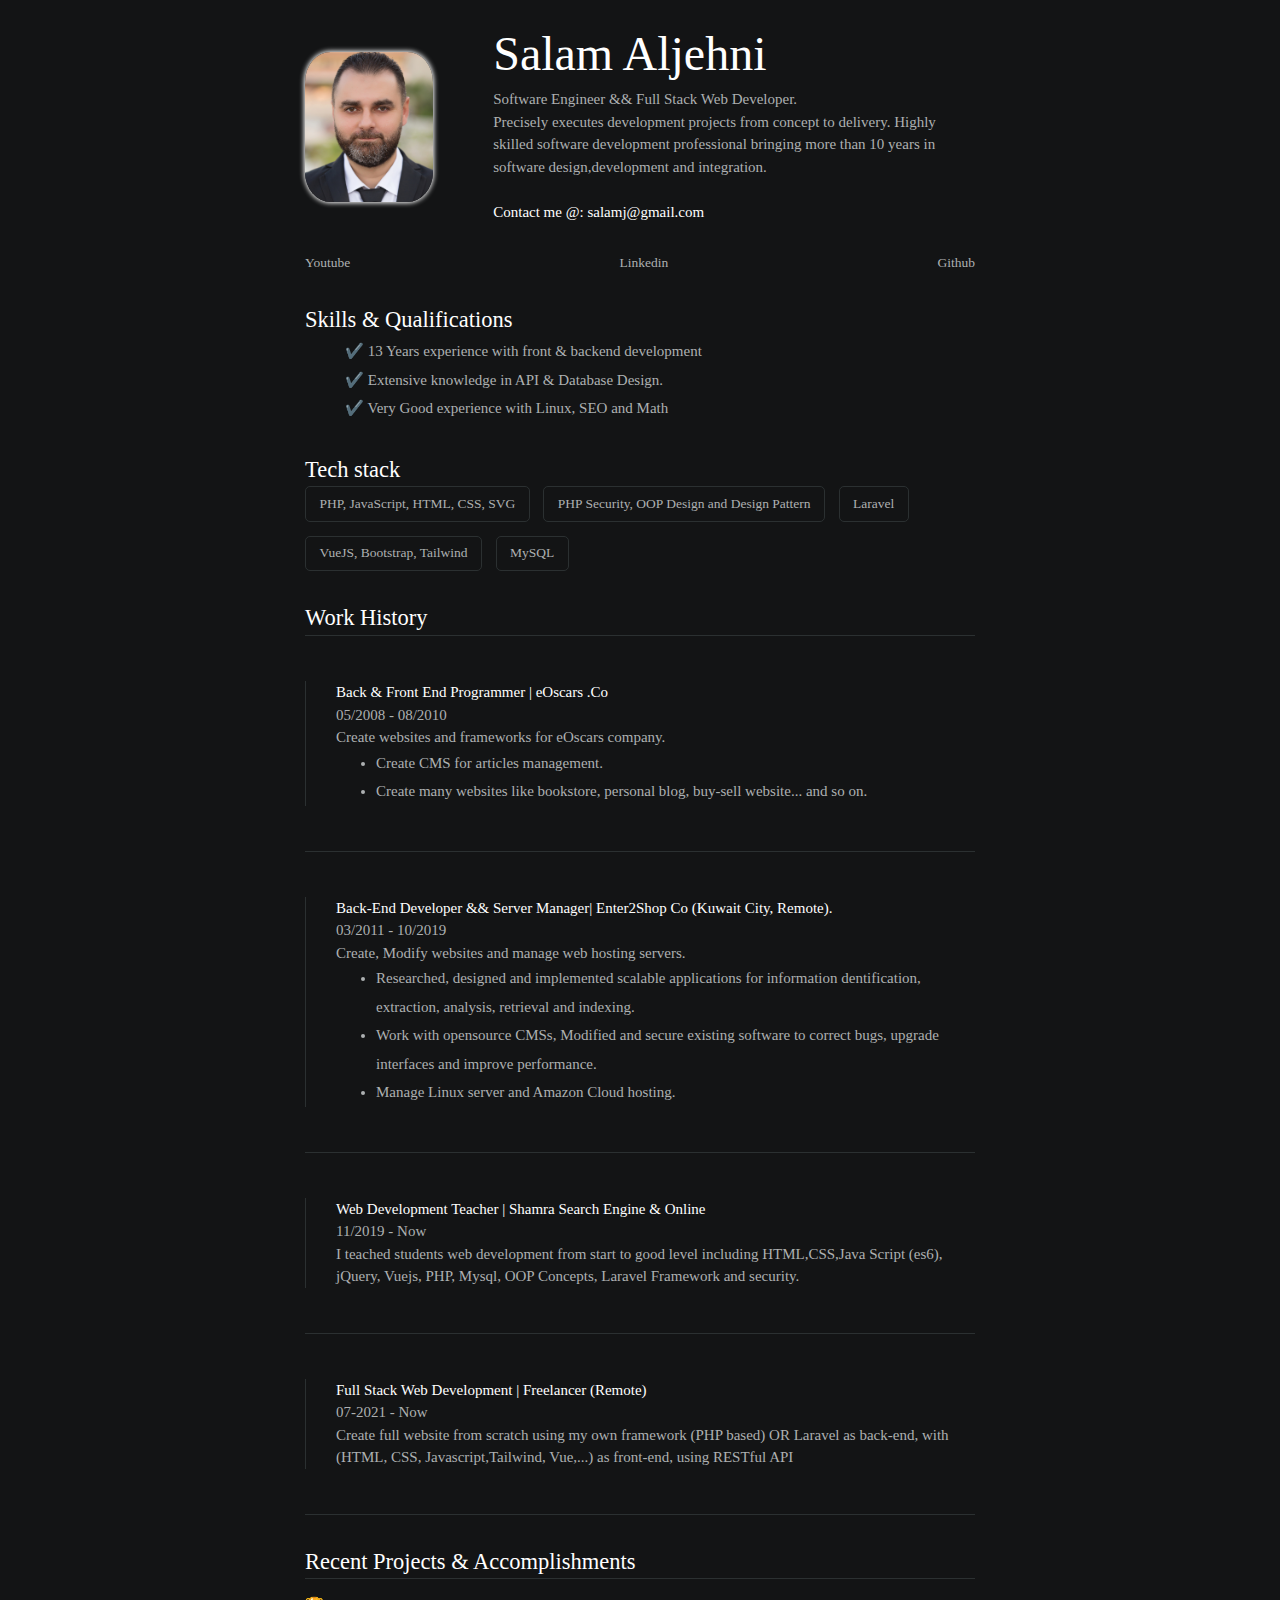
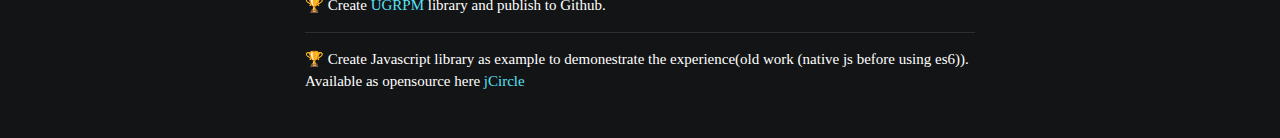
<file: index.html>
<!DOCTYPE html>
<html lang="en">
  <head>
    <meta charset="UTF-8">
    <link rel="icon" href="/favicon.ico">
    <meta name="viewport" content="width=device-width, initial-scale=1.0">
    <title>Salam Aljehni Profile</title>
    <link rel="stylesheet" href="./style.css">
  </head>
  <body>
    <div id="app">
      <div id="container--main">
        <section id="wrapper--hero" class="section--page">
          <img id="profile-pic" src="./me.jpg">
          <div>
              <h1 id="user-name">Salam Aljehni</h1>
              <p id="bio">Software Engineer && Full Stack Web Developer.
                  <p>Precisely executes development projects from concept to delivery. Highly skilled software development professional bringing more than 10 years in software design,development and integration.</p>
                  <br>
                  <!-- Web Developing teacher in Latakia - Syria and at <a href="https://www.youtube.com/@salamaljehni">Youtube</a>. -->
              </p>
              <p id="email"><b>Contact me @: </b>salamj@gmail.com</p>
          </div>  
        </section>
        <section class="section--page">
        
          <div id="socials--list">
              <a href="https://www.youtube.com/@salamaljehni" target="_blank">Youtube</a>
              <a href="https://www.linkedin.com/in/salamm/" target="_blank">Linkedin</a>
              <a href="https://github.com/salamj" target="_blank">Github</a>
              
          </div>
        </section>
        <section class="section--page">
                <h2>Skills & Qualifications</h2>
                <ul id="qualifications--list">
                    <li>✔️ 13 Years experience with front & backend development</li>
                    <li>✔️ Extensive knowledge in API & Database Design.</li>
                    <li>✔️ Very Good experience with Linux, SEO and Math</li>
                </ul>
            </section>
          <section class="section--page">
                <h2>Tech stack</h2>

                <div id="wrapper--techstack__items">
                    <div class="card--techstack"><span>PHP, JavaScript, HTML, CSS, SVG</span></div>
                    <div class="card--techstack"><span>PHP Security, OOP Design and Design Pattern</span></div>
                    <div class="card--techstack"><span>Laravel</span></div>
                    <div class="card--techstack"><span>VueJS, Bootstrap, Tailwind</span></div>
                    <div class="card--techstack"><span>MySQL</span></div>
                </div>
            </section>

            <section id="work-history-wrapper" class="section--page">
        <h2>Work History</h2>
        <div class="line-break"></div>
        <div class="card--work-history">
            <strong>Back & Front End Programmer | eOscars .Co</strong>
            <p>05/2008 - 08/2010</p>
            <p>Create websites and frameworks for eOscars company.</p>
            <ul>
                <li>Create CMS for articles management.</li>
                <li>Create many websites like bookstore, personal blog, buy-sell website... and so on.</li>
            </ul>
        </div>

        <div class="line-break"></div>
        <div class="card--work-history">
            <strong>Back-End Developer &&  Server Manager| Enter2Shop Co (Kuwait City, Remote).</strong>
            <p>03/2011 - 10/2019</p>
            <p>Create, Modify websites and manage web hosting servers.</p>
            <ul>
                <li>Researched, designed and implemented scalable applications for information dentification, extraction, analysis, retrieval and indexing.</li>
                <li>Work with opensource CMSs, 
Modified and secure existing software to correct bugs, upgrade interfaces and improve performance.</li>
                <li>Manage Linux server and Amazon Cloud hosting.</li>
</ul>
        </div>

        <div class="line-break"></div>
        <div class="card--work-history">
            <strong>Web Development Teacher | Shamra Search Engine & Online</strong>
            <p>11/2019 - Now</p>
            <p>I teached students web development from start to good level including HTML,CSS,Java Script (es6), jQuery, Vuejs, PHP, Mysql, OOP Concepts, Laravel Framework and security.</p>
        </div>
        <div class="line-break"></div>

        <div class="card--work-history">
            <strong>Full Stack Web Development | Freelancer (Remote)</strong>
            <p>07-2021 - Now</p>
            <p>Create full website from scratch using my own framework (PHP based) OR Laravel as back-end, with (HTML, CSS, Javascript,Tailwind, Vue,...) as front-end, using RESTful API</p>
        </div>
        <div class="line-break"></div>
                
            </section>

            <section class="section--page">
                <h2>Recent Projects & Accomplishments</h2>

                <div class="card--project">
                    <span>🏆 </span>Create <a href="https://github.com/salamj/ugrpm">UGRPM</a> library and publish to Github.
                </div>

         
                 <div class="card--project">
                   <span>🏆 </span>Create Javascript library as example to demonestrate the experience(old work (native js before using es6)).
                   <br>Available as opensource here <a href="https://salamj.github.io/">jCircle</a>
                </div>
            </section>
      </div>
    </div>
  </body>
</html>
</file>
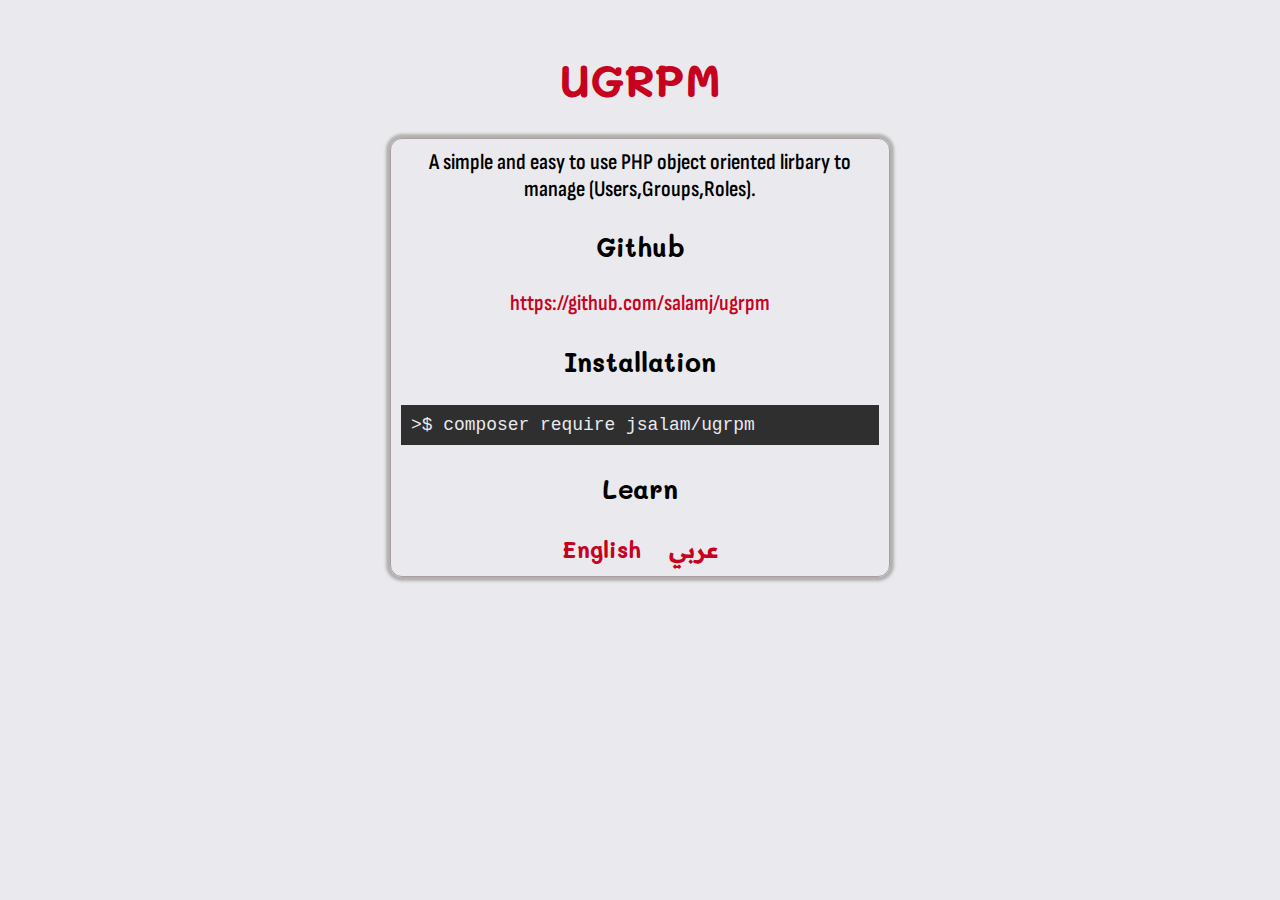
<file: ugrpm/index.html>
<!DOCTYPE HTML>
<html lang="en">
<head>
	<title>UGRPM - Home</title>
	<meta http-equiv="X-UA-Compatible" content="IE=edge">
    <meta name="viewport" content="width=device-width, initial-scale=1">
	<meta charset="UTF-8">
	
	
	<!-- Font -->
	<link rel="preconnect" href="https://fonts.googleapis.com">
	<link rel="preconnect" href="https://fonts.gstatic.com" crossorigin>
	<link href="https://fonts.googleapis.com/css2?family=Mali:wght@300&family=Sofia+Sans+Condensed:wght@200&display=swap" rel="stylesheet"> 	
	<link rel="preconnect" href="https://fonts.gstatic.com" crossorigin>
<link href="https://fonts.googleapis.com/css2?family=Readex+Pro:wght@300&display=swap" rel="stylesheet"> 
	<link href="css/styles.css" rel="stylesheet">
	
</head>
<body>
	<div id="main">
		<h1><a href="">UGRPM</a></h1>
		<div class="desc">
			A simple and easy to use PHP object oriented lirbary to manage (Users,Groups,Roles).

			<h3>Github</h3>
					<a href="https://github.com/salamj/ugrpm">https://github.com/salamj/ugrpm</a>
			<h3>Installation</h3>
					<div class="code">
						>$ composer require jsalam/ugrpm
					</div>
			<h3>Learn</h3>
				<h4><a href="learn-en.html">English</a></h4>
				<h4><a class="arabic-font" href="learn-ar.html">عربي</a></h4>

		</div>

	</div>

</body>
</html>
</file>
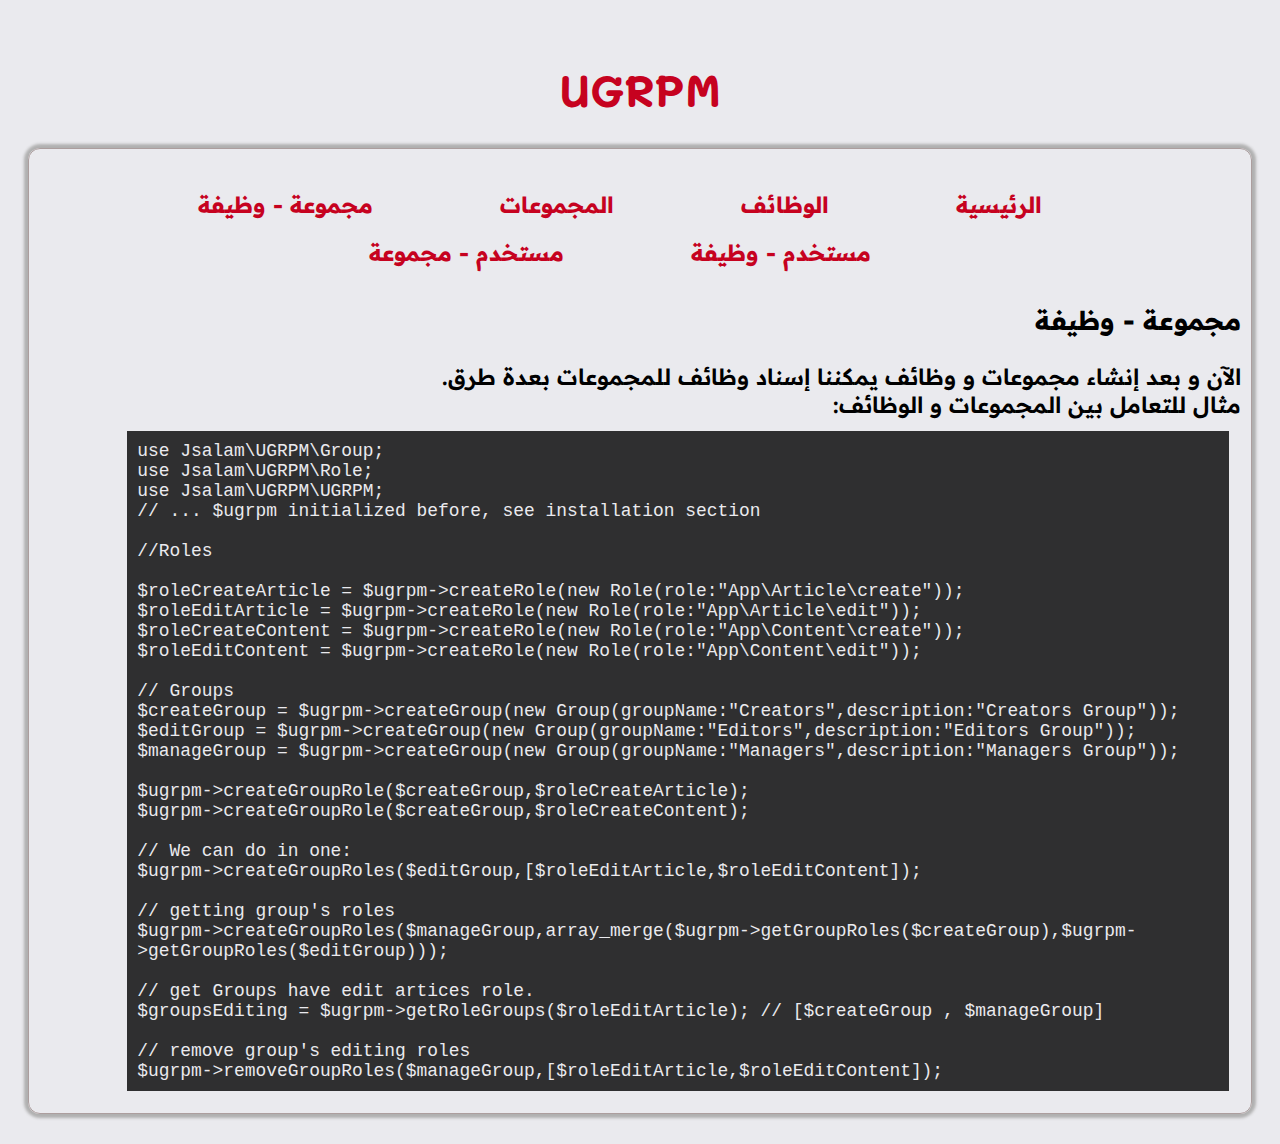
<file: ugrpm/group-role-ar.html>
<!DOCTYPE HTML>
<html lang="ar" dir="rtl">
<head>
	<title>UGRPM - مجموعة وظيفة</title>
	<meta http-equiv="X-UA-Compatible" content="IE=edge">
    <meta name="viewport" content="width=device-width, initial-scale=1">
	<meta charset="UTF-8">
	
	
	<!-- Font -->
	<link rel="preconnect" href="https://fonts.googleapis.com">
	<link rel="preconnect" href="https://fonts.gstatic.com" crossorigin>
	<link href="https://fonts.googleapis.com/css2?family=Mali:wght@300&family=Sofia+Sans+Condensed:wght@200&display=swap" rel="stylesheet"> 	
<link href="https://fonts.googleapis.com/css2?family=Readex+Pro:wght@300&display=swap" rel="stylesheet"> 
	
    <link href="css/styles.css" rel="stylesheet">
	
</head>
<body>
	<div id="full" class="arabic-font">
		<h1><a href="index.html">UGRPM</a></h1>
		<div class="learn">
            <ul>
                <li><a href="learn-ar.html">الرئيسية</a></li>
                <li><a href="roles-ar.html">الوظائف</a></li>
                <li><a href="groups-ar.html">المجموعات</a></li>
                <li><a href="group-role-ar.html">مجموعة - وظيفة</a></li>
                <li><a href="user-role-ar.html">مستخدم - وظيفة</a></li>
                <li><a href="user-group-ar.html">مستخدم - مجموعة</a></li>
            </ul>
            <h3>مجموعة - وظيفة</h3>
           الآن و بعد إنشاء مجموعات و وظائف يمكننا إسناد وظائف للمجموعات بعدة طرق.
           <br>
            مثال للتعامل بين المجموعات و الوظائف:<br>
            <div class="code">
                use Jsalam\UGRPM\Group;
                <br>use Jsalam\UGRPM\Role;
                <br>use Jsalam\UGRPM\UGRPM;
                <br>// ... $ugrpm initialized before, see installation section
                <br>
                <br>//Roles
                <br>
                <br>$roleCreateArticle = $ugrpm->createRole(new  Role(role:"App\Article\create"));
                <br>$roleEditArticle = $ugrpm->createRole(new  Role(role:"App\Article\edit"));
                <br>$roleCreateContent = $ugrpm->createRole(new  Role(role:"App\Content\create"));
                <br>$roleEditContent = $ugrpm->createRole(new  Role(role:"App\Content\edit"));
                <br>
                <br> // Groups
                <br>$createGroup = $ugrpm->createGroup(new  Group(groupName:"Creators",description:"Creators Group"));
                <br>$editGroup = $ugrpm->createGroup(new  Group(groupName:"Editors",description:"Editors Group"));
                <br>$manageGroup = $ugrpm->createGroup(new  Group(groupName:"Managers",description:"Managers Group"));
                <br>
                <br>$ugrpm->createGroupRole($createGroup,$roleCreateArticle);
                <br>$ugrpm->createGroupRole($createGroup,$roleCreateContent);
                <br>
                <br>// We can do in one:
                <br>$ugrpm->createGroupRoles($editGroup,[$roleEditArticle,$roleEditContent]);
                <br>
                <br>// getting group's roles
                <br>$ugrpm->createGroupRoles($manageGroup,array_merge($ugrpm->getGroupRoles($createGroup),$ugrpm->getGroupRoles($editGroup)));
                <br>
                <br>// get Groups have edit artices role.
                <br>$groupsEditing = $ugrpm->getRoleGroups($roleEditArticle); // [$createGroup , $manageGroup]
                <br>
                <br>// remove group's editing roles
                <br>$ugrpm->removeGroupRoles($manageGroup,[$roleEditArticle,$roleEditContent]);
            </div>
        </div>
	</div>

</body>
</html>
</file>
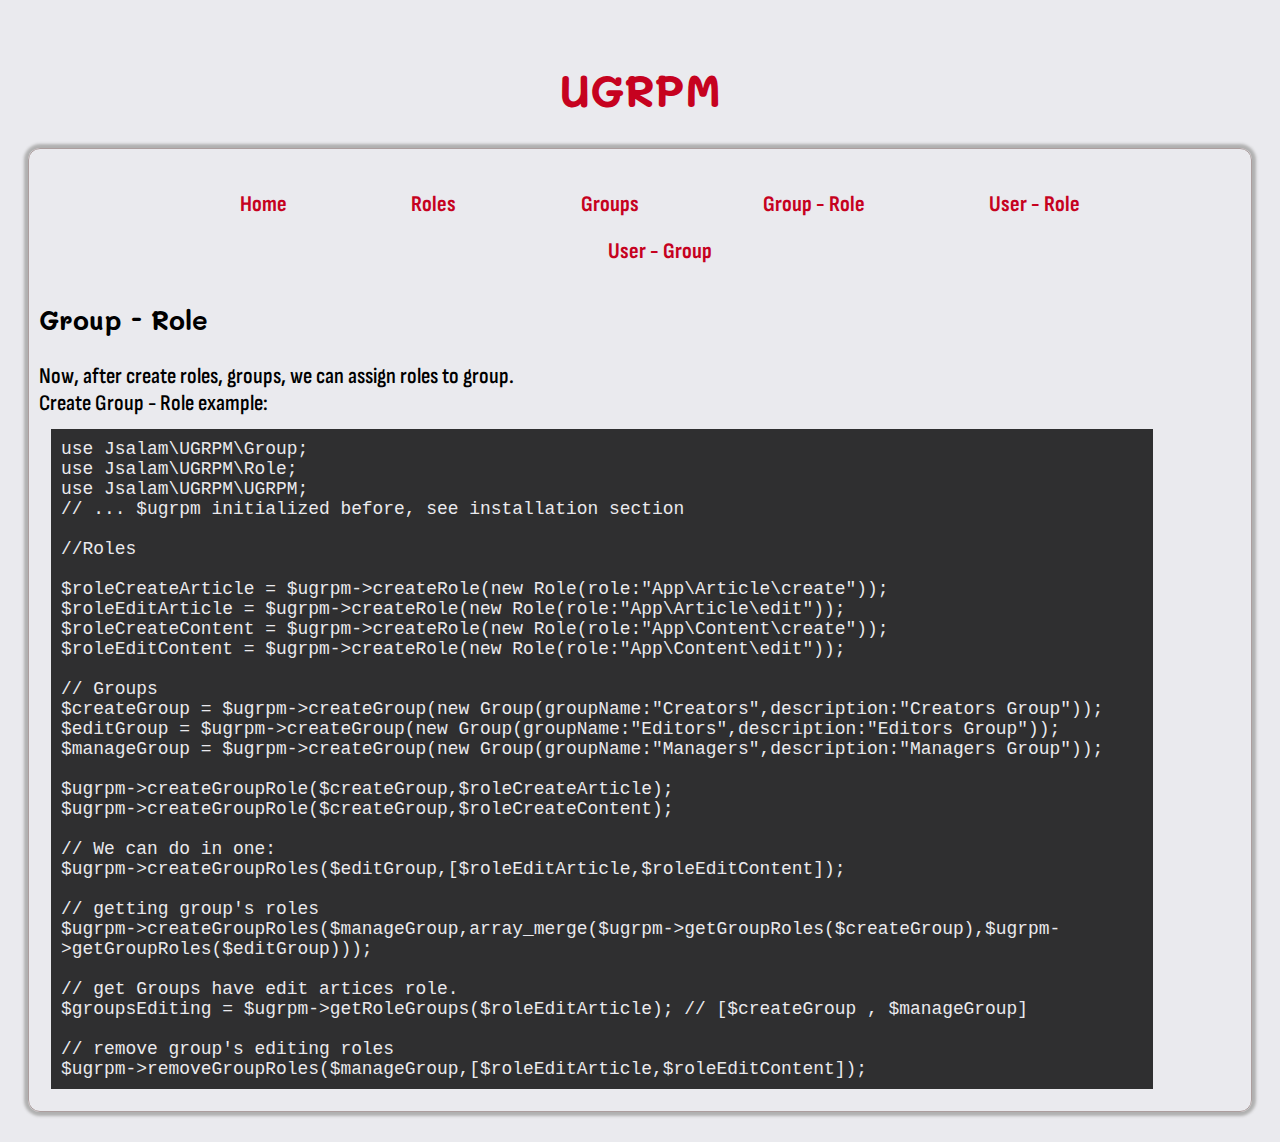
<file: ugrpm/group-role-en.html>
<!DOCTYPE HTML>
<html lang="en">
<head>
	<title>UGRPM - Group Role</title>
	<meta http-equiv="X-UA-Compatible" content="IE=edge">
    <meta name="viewport" content="width=device-width, initial-scale=1">
	<meta charset="UTF-8">
	
	
	<!-- Font -->
	<link rel="preconnect" href="https://fonts.googleapis.com">
	<link rel="preconnect" href="https://fonts.gstatic.com" crossorigin>
	<link href="https://fonts.googleapis.com/css2?family=Mali:wght@300&family=Sofia+Sans+Condensed:wght@200&display=swap" rel="stylesheet"> 	
	<link href="css/styles.css" rel="stylesheet">
	
</head>
<body>
	<div id="full">
		<h1><a href="index.html">UGRPM</a></h1>
		<div class="learn">
            <ul>
                <li><a href="learn-en.html">Home</a></li>
                <li><a href="roles-en.html">Roles</a></li>
                <li><a href="groups-en.html">Groups</a></li>
                <li><a href="group-role-en.html">Group - Role</a></li>
                <li><a href="user-role-en.html">User - Role</a></li>
                <li><a href="user-group-en.html">User - Group</a></li>
            </ul>
            <h3>Group - Role</h3>
           Now, after create roles, groups, we can assign roles to group.
           <br>
            Create Group - Role example:<br>
            <div class="code">
                use Jsalam\UGRPM\Group;
                <br>use Jsalam\UGRPM\Role;
                <br>use Jsalam\UGRPM\UGRPM;
                <br>// ... $ugrpm initialized before, see installation section
                <br>
                <br>//Roles
                <br>
                <br>$roleCreateArticle = $ugrpm->createRole(new  Role(role:"App\Article\create"));
                <br>$roleEditArticle = $ugrpm->createRole(new  Role(role:"App\Article\edit"));
                <br>$roleCreateContent = $ugrpm->createRole(new  Role(role:"App\Content\create"));
                <br>$roleEditContent = $ugrpm->createRole(new  Role(role:"App\Content\edit"));
                <br>
                <br> // Groups
                <br>$createGroup = $ugrpm->createGroup(new  Group(groupName:"Creators",description:"Creators Group"));
                <br>$editGroup = $ugrpm->createGroup(new  Group(groupName:"Editors",description:"Editors Group"));
                <br>$manageGroup = $ugrpm->createGroup(new  Group(groupName:"Managers",description:"Managers Group"));
                <br>
                <br>$ugrpm->createGroupRole($createGroup,$roleCreateArticle);
                <br>$ugrpm->createGroupRole($createGroup,$roleCreateContent);
                <br>
                <br>// We can do in one:
                <br>$ugrpm->createGroupRoles($editGroup,[$roleEditArticle,$roleEditContent]);
                <br>
                <br>// getting group's roles
                <br>$ugrpm->createGroupRoles($manageGroup,array_merge($ugrpm->getGroupRoles($createGroup),$ugrpm->getGroupRoles($editGroup)));
                <br>
                <br>// get Groups have edit artices role.
                <br>$groupsEditing = $ugrpm->getRoleGroups($roleEditArticle); // [$createGroup , $manageGroup]
                <br>
                <br>// remove group's editing roles
                <br>$ugrpm->removeGroupRoles($manageGroup,[$roleEditArticle,$roleEditContent]);
            </div>
        </div>
	</div>

</body>
</html>
</file>
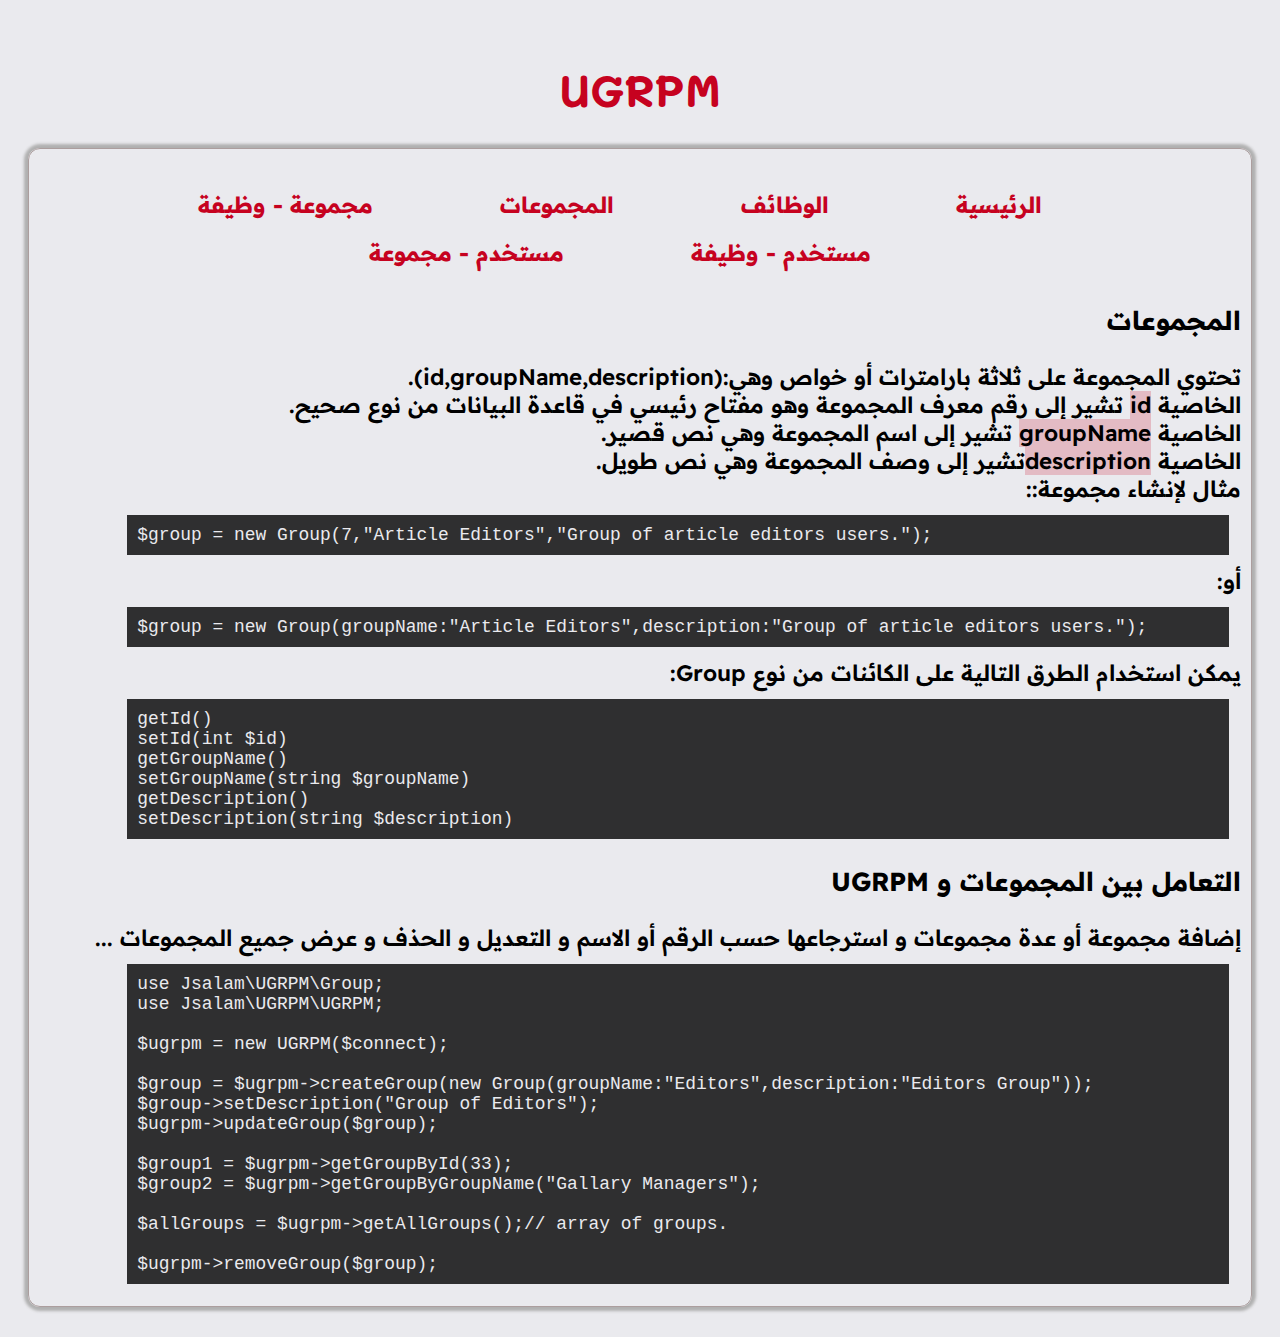
<file: ugrpm/groups-ar.html>
<!DOCTYPE HTML>
<html lang="ar" dir="rtl">
<head>
	<title>UGRPM - المجموعات</title>
	<meta http-equiv="X-UA-Compatible" content="IE=edge">
    <meta name="viewport" content="width=device-width, initial-scale=1">
	<meta charset="UTF-8">
	
	
	<!-- Font -->
	<link rel="preconnect" href="https://fonts.googleapis.com">
	<link rel="preconnect" href="https://fonts.gstatic.com" crossorigin>
	<link href="https://fonts.googleapis.com/css2?family=Mali:wght@300&family=Sofia+Sans+Condensed:wght@200&display=swap" rel="stylesheet"> 	
	<link href="https://fonts.googleapis.com/css2?family=Readex+Pro:wght@300&display=swap" rel="stylesheet"> 

    <link href="css/styles.css" rel="stylesheet">
	
</head>
<body>
	<div id="full" class="arabic-font">
		<h1><a href="index.html">UGRPM</a></h1>
		<div class="learn">
            <ul>
                <li><a href="learn-ar.html">الرئيسية</a></li>
                <li><a href="roles-ar.html">الوظائف</a></li>
                <li><a href="groups-ar.html">المجموعات</a></li>
                <li><a href="group-role-ar.html">مجموعة - وظيفة</a></li>
                <li><a href="user-role-ar.html">مستخدم - وظيفة</a></li>
                <li><a href="user-group-ar.html">مستخدم - مجموعة</a></li>
            </ul>
            <h3>المجموعات</h3>
            تحتوي المجموعة على ثلاثة بارامترات أو خواص وهي:(id,groupName,description).<br>
            الخاصية <span class="highlight">id</span> تشير إلى رقم معرف المجموعة وهو مفتاح رئيسي في قاعدة البيانات من نوع صحيح.
            <br>
            الخاصية <span class="highlight">groupName</span> تشير إلى اسم المجموعة وهي نص قصير.<br>
            الخاصية <span class="highlight">description</span>تشير إلى وصف المجموعة وهي نص طويل.<br>
           
            مثال لإنشاء مجموعة::
            <div class="code">
                $group = new Group(7,"Article Editors","Group of article editors users.");
            </div>
            أو:
            <div class="code">
                $group = new Group(groupName:"Article Editors",description:"Group of article editors users.");
            </div>
            يمكن  استخدام الطرق التالية على الكائنات من نوع Group:
            <div class="code">
                getId()<br>
                setId(int $id)<br>
                getGroupName()<br>
                setGroupName(string $groupName)<br>
                getDescription()<br>
                setDescription(string $description)<br>
            </div>

            <h3>التعامل بين المجموعات و UGRPM</h3>
            إضافة مجموعة أو عدة مجموعات و استرجاعها حسب الرقم أو الاسم و التعديل و الحذف و عرض جميع المجموعات ...
            <div class="code">
                use Jsalam\UGRPM\Group;<br>
                use Jsalam\UGRPM\UGRPM;<br><br>
                $ugrpm = new  UGRPM($connect);<br><br>
                $group = $ugrpm->createGroup(new  Group(groupName:"Editors",description:"Editors Group"));<br>
                $group->setDescription("Group of Editors");<br>
                $ugrpm->updateGroup($group);<br>
<br>
                $group1 = $ugrpm->getGroupById(33);<br>
                $group2 = $ugrpm->getGroupByGroupName("Gallary Managers");<br>
<br>
                $allGroups = $ugrpm->getAllGroups();// array of groups.<br>
<br>
                $ugrpm->removeGroup($group);
            </div>
        </div>
	</div>

</body>
</html>
</file>
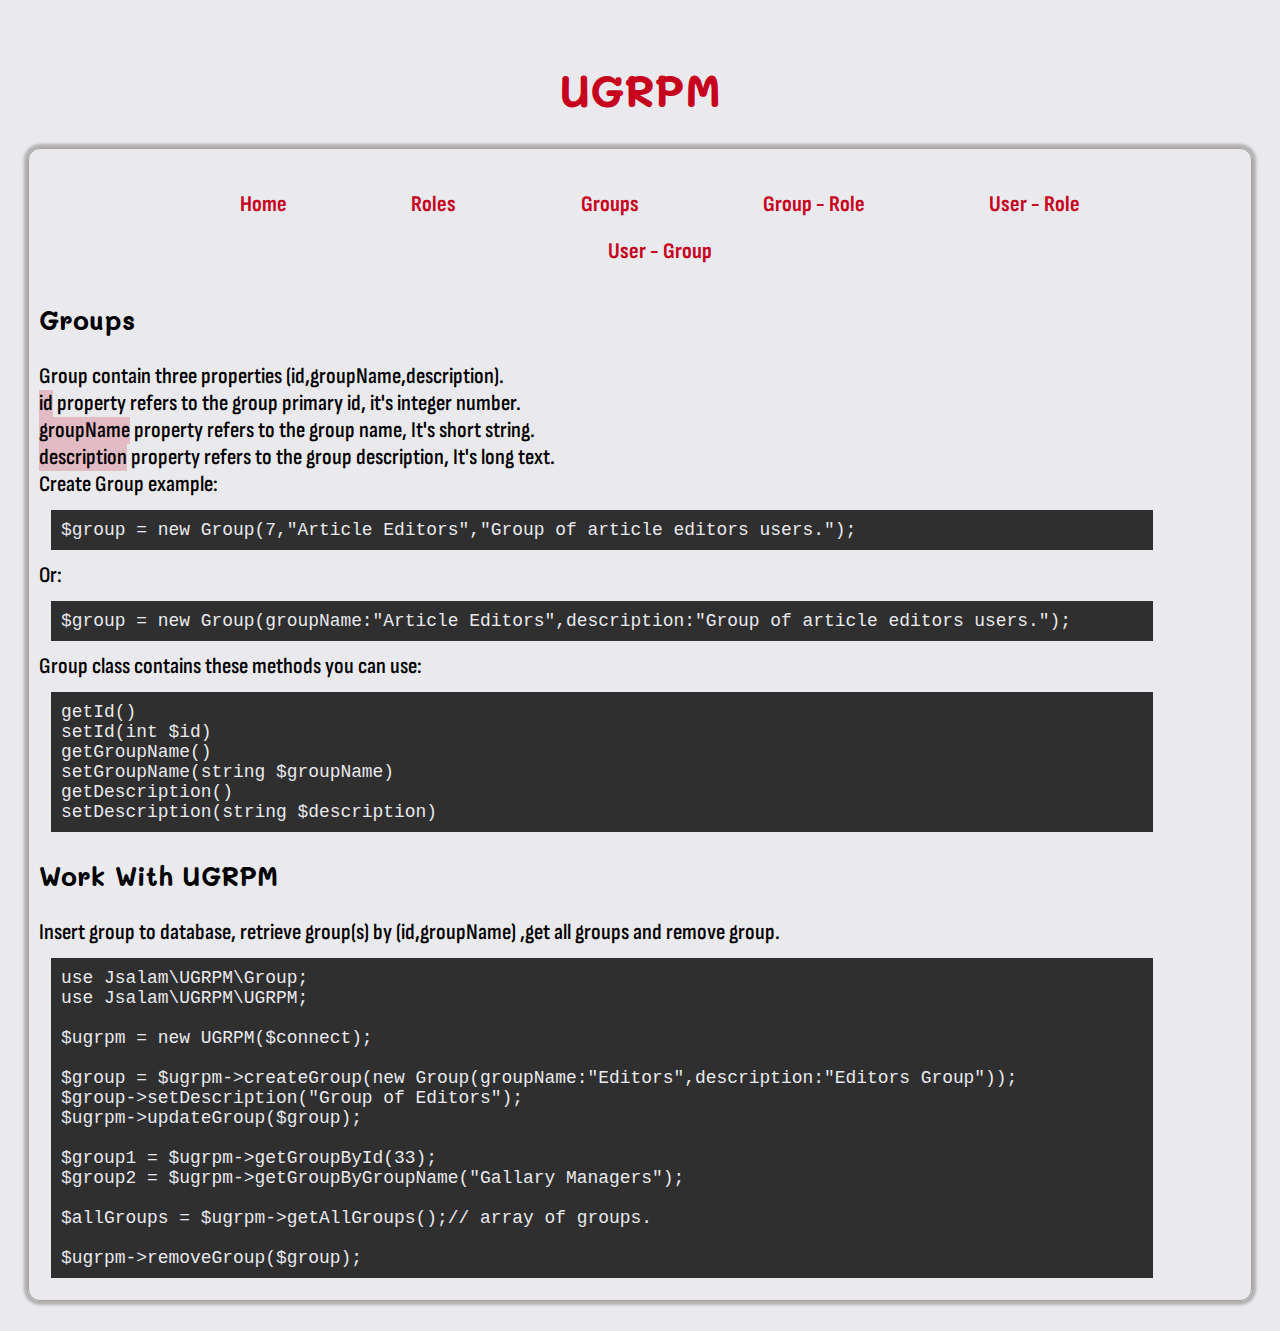
<file: ugrpm/groups-en.html>
<!DOCTYPE HTML>
<html lang="en">
<head>
	<title>UGRPM - Groups</title>
	<meta http-equiv="X-UA-Compatible" content="IE=edge">
    <meta name="viewport" content="width=device-width, initial-scale=1">
	<meta charset="UTF-8">
	
	
	<!-- Font -->
	<link rel="preconnect" href="https://fonts.googleapis.com">
	<link rel="preconnect" href="https://fonts.gstatic.com" crossorigin>
	<link href="https://fonts.googleapis.com/css2?family=Mali:wght@300&family=Sofia+Sans+Condensed:wght@200&display=swap" rel="stylesheet"> 	
	<link href="css/styles.css" rel="stylesheet">
	
</head>
<body>
	<div id="full">
		<h1><a href="index.html">UGRPM</a></h1>
		<div class="learn">
            <ul>
                <li><a href="learn-en.html">Home</a></li>
                <li><a href="roles-en.html">Roles</a></li>
                <li><a href="groups-en.html">Groups</a></li>
                <li><a href="group-role-en.html">Group - Role</a></li>
                <li><a href="user-role-en.html">User - Role</a></li>
                <li><a href="user-group-en.html">User - Group</a></li>
            </ul>
            <h3>Groups</h3>
            Group contain three properties (id,groupName,description).<br>
            <span class="highlight">id</span> property refers to the group primary id, it's integer number.
            <br>
            <span class="highlight">groupName</span> property refers to the group name, It's short string.<br>
            <span class="highlight">description</span> property refers to the group description, It's long text.<br>
           
            Create Group example:
            <div class="code">
                $group = new Group(7,"Article Editors","Group of article editors users.");
            </div>
            Or:
            <div class="code">
                $group = new Group(groupName:"Article Editors",description:"Group of article editors users.");
            </div>
            Group class contains these methods you can use:
            <div class="code">
                getId()<br>
                setId(int $id)<br>
                getGroupName()<br>
                setGroupName(string $groupName)<br>
                getDescription()<br>
                setDescription(string $description)<br>
            </div>

            <h3>Work With UGRPM</h3>

            Insert group to database, retrieve group(s) by (id,groupName) ,get all groups and remove group.
            <div class="code">
                use Jsalam\UGRPM\Group;<br>
                use Jsalam\UGRPM\UGRPM;<br><br>
                $ugrpm = new  UGRPM($connect);<br><br>
                $group = $ugrpm->createGroup(new  Group(groupName:"Editors",description:"Editors Group"));<br>
                $group->setDescription("Group of Editors");<br>
                $ugrpm->updateGroup($group);<br>
<br>
                $group1 = $ugrpm->getGroupById(33);<br>
                $group2 = $ugrpm->getGroupByGroupName("Gallary Managers");<br>
<br>
                $allGroups = $ugrpm->getAllGroups();// array of groups.<br>
<br>
                $ugrpm->removeGroup($group);
            </div>
        </div>
	</div>

</body>
</html>
</file>
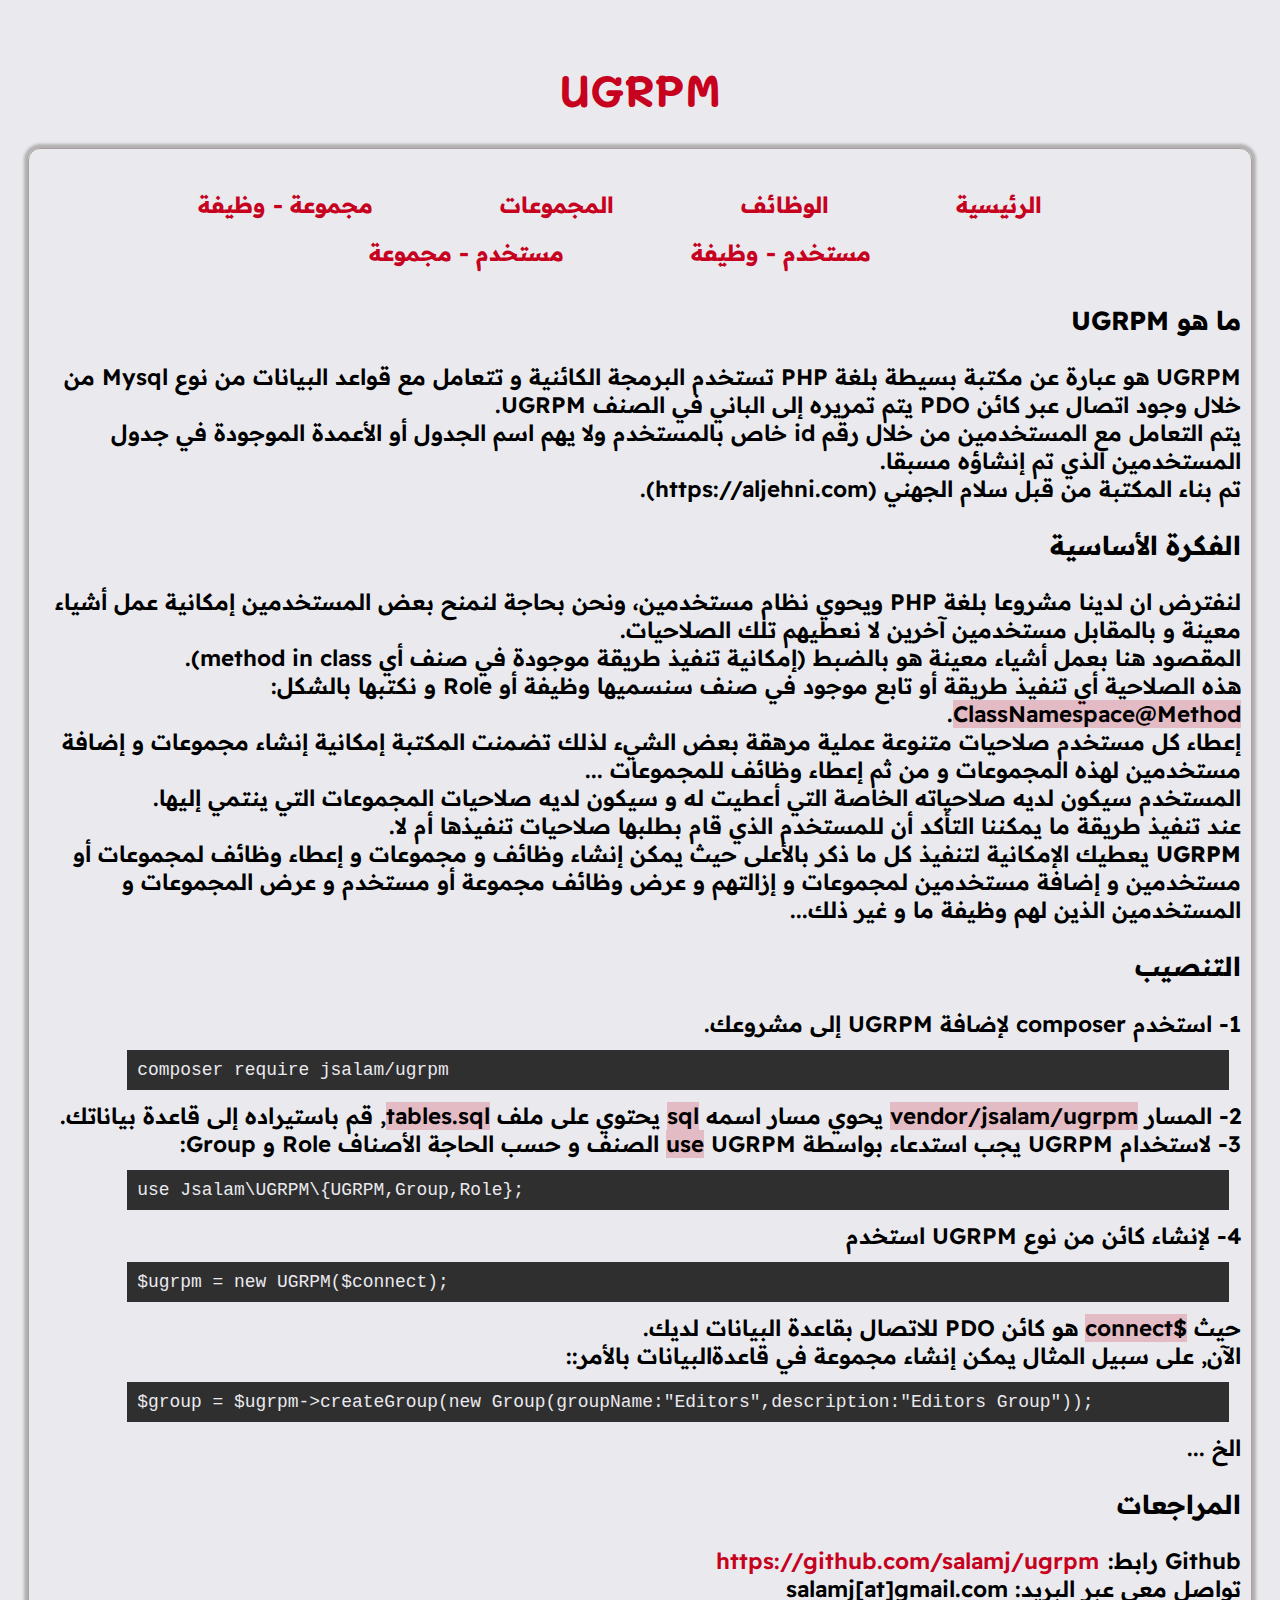
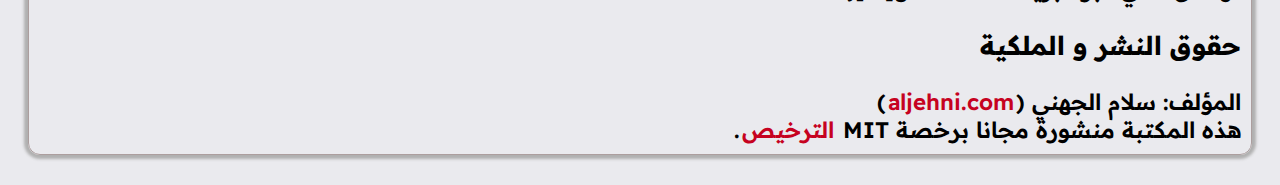
<file: ugrpm/learn-ar.html>
<!DOCTYPE HTML>
<html lang="ar" dir="rtl">
<head>
	<title>UGRPM - الرئيسية</title>
	<meta http-equiv="X-UA-Compatible" content="IE=edge">
    <meta name="viewport" content="width=device-width, initial-scale=1">
	<meta charset="UTF-8">
	
	
	<!-- Font -->
	<link rel="preconnect" href="https://fonts.googleapis.com">
	<link rel="preconnect" href="https://fonts.gstatic.com" crossorigin>
	<link href="https://fonts.googleapis.com/css2?family=Mali:wght@300&family=Sofia+Sans+Condensed:wght@200&display=swap" rel="stylesheet"> 	
	<link href="https://fonts.googleapis.com/css2?family=Readex+Pro:wght@300&display=swap" rel="stylesheet"> 

    <link href="css/styles.css" rel="stylesheet">
	
</head>
<body>
	<div id="full" class="arabic-font">
		<h1><a href="index.html">UGRPM</a></h1>
		<div class="learn">
            <ul>
                <li><a href="learn-ar.html">الرئيسية</a></li>
                <li><a href="roles-ar.html">الوظائف</a></li>
                <li><a href="groups-ar.html">المجموعات</a></li>
                <li><a href="group-role-ar.html">مجموعة - وظيفة</a></li>
                <li><a href="user-role-ar.html">مستخدم - وظيفة</a></li>
                <li><a href="user-group-ar.html">مستخدم - مجموعة</a></li>
            </ul>
            <h3>ما هو  UGRPM</h3>
            UGRPM  هو عبارة عن مكتبة بسيطة بلغة PHP تستخدم البرمجة الكائنية و تتعامل مع قواعد البيانات من نوع Mysql من خلال وجود اتصال عبر كائن PDO يتم تمريره إلى الباني في الصنف UGRPM.
            <br>
           يتم التعامل مع المستخدمين من خلال رقم id خاص بالمستخدم ولا يهم اسم الجدول أو الأعمدة الموجودة في جدول المستخدمين الذي تم إنشاؤه مسبقا.
        <br>
            تم بناء المكتبة من قبل سلام الجهني (https://aljehni.com).
            <h3>الفكرة الأساسية</h3>
            لنفترض ان لدينا مشروعا بلغة PHP ويحوي نظام مستخدمين، ونحن بحاجة لنمنح بعض المستخدمين إمكانية عمل أشياء معينة و بالمقابل مستخدمين آخرين لا نعطيهم تلك الصلاحيات.
            <br>
            المقصود هنا بعمل أشياء معينة هو بالضبط (إمكانية تنفيذ طريقة موجودة في صنف أي method in class).<br>
            هذه الصلاحية أي تنفيذ طريقة أو  تابع موجود في صنف سنسميها وظيفة أو Role و نكتبها بالشكل:

            <span class="highlight">ClassNamespace@Method</span>.<br>
            إعطاء كل مستخدم صلاحيات متنوعة عملية مرهقة بعض الشيء لذلك تضمنت المكتبة إمكانية إنشاء مجموعات و إضافة مستخدمين لهذه المجموعات و من ثم إعطاء وظائف للمجموعات ... 

            <br>
            المستخدم سيكون لديه صلاحياته الخاصة التي أعطيت له و سيكون لديه صلاحيات المجموعات التي ينتمي إليها.
            
            <br>
            عند تنفيذ طريقة ما يمكننا التأكد أن للمستخدم الذي قام بطلبها صلاحيات تنفيذها أم لا.

            <br>
            <b>UGRPM</b> يعطيك الإمكانية لتنفيذ كل ما ذكر بالأعلى حيث يمكن إنشاء وظائف و مجموعات و إعطاء وظائف لمجموعات أو مستخدمين و إضافة مستخدمين لمجموعات و إزالتهم و عرض وظائف مجموعة أو مستخدم و عرض المجموعات و المستخدمين الذين لهم وظيفة ما و غير ذلك...

            <h3 id="installation">التنصيب</h3>
            1- استخدم composer لإضافة UGRPM إلى مشروعك.
            <div class="code">
                composer require jsalam/ugrpm
            </div>
            2- المسار <span class="highlight">vendor/jsalam/ugrpm</span> يحوي مسار اسمه <span class="highlight">sql</span> يحتوي على ملف <span class="highlight">tables.sql</span>, قم باستيراده إلى قاعدة بياناتك.
            <br>
            3- لاستخدام UGRPM يجب استدعاء بواسطة <span class="highlight">use</span> UGRPM الصنف و حسب الحاجة الأصناف Role و Group:
            <div class="code">
                use Jsalam\UGRPM\{UGRPM,Group,Role};
            </div>
            4- لإنشاء كائن من نوع UGRPM استخدم 
            <div class="code">
                $ugrpm = new  UGRPM($connect);
            </div>
            حيث <span class="highlight">$connect</span> هو كائن PDO للاتصال بقاعدة البيانات لديك.
            <br>
            الآن, على سبيل المثال يمكن إنشاء مجموعة في قاعدةالبيانات بالأمر::
            <div class="code">
                $group = $ugrpm->createGroup(new  Group(groupName:"Editors",description:"Editors Group"));
            </div>
           الخ ...
            <h3>المراجعات</h3>
            Github رابط: <a href="https://github.com/salamj/ugrpm">https://github.com/salamj/ugrpm</a>
            <br>
           تواصل معي عبر البريد: salamj[at]gmail.com
            <h3>حقوق النشر و الملكية</h3>
            المؤلف: سلام الجهني (<a href="https://aljehni.com">aljehni.com</a>)<br>
            هذه المكتبة منشورة مجانا برخصة MIT <a href="https://github.com/salamj/ugrpm/blob/main/LICENSE">الترخيص</a>.
        </div>

        </div>
	</div>

</body>
</html>
</file>
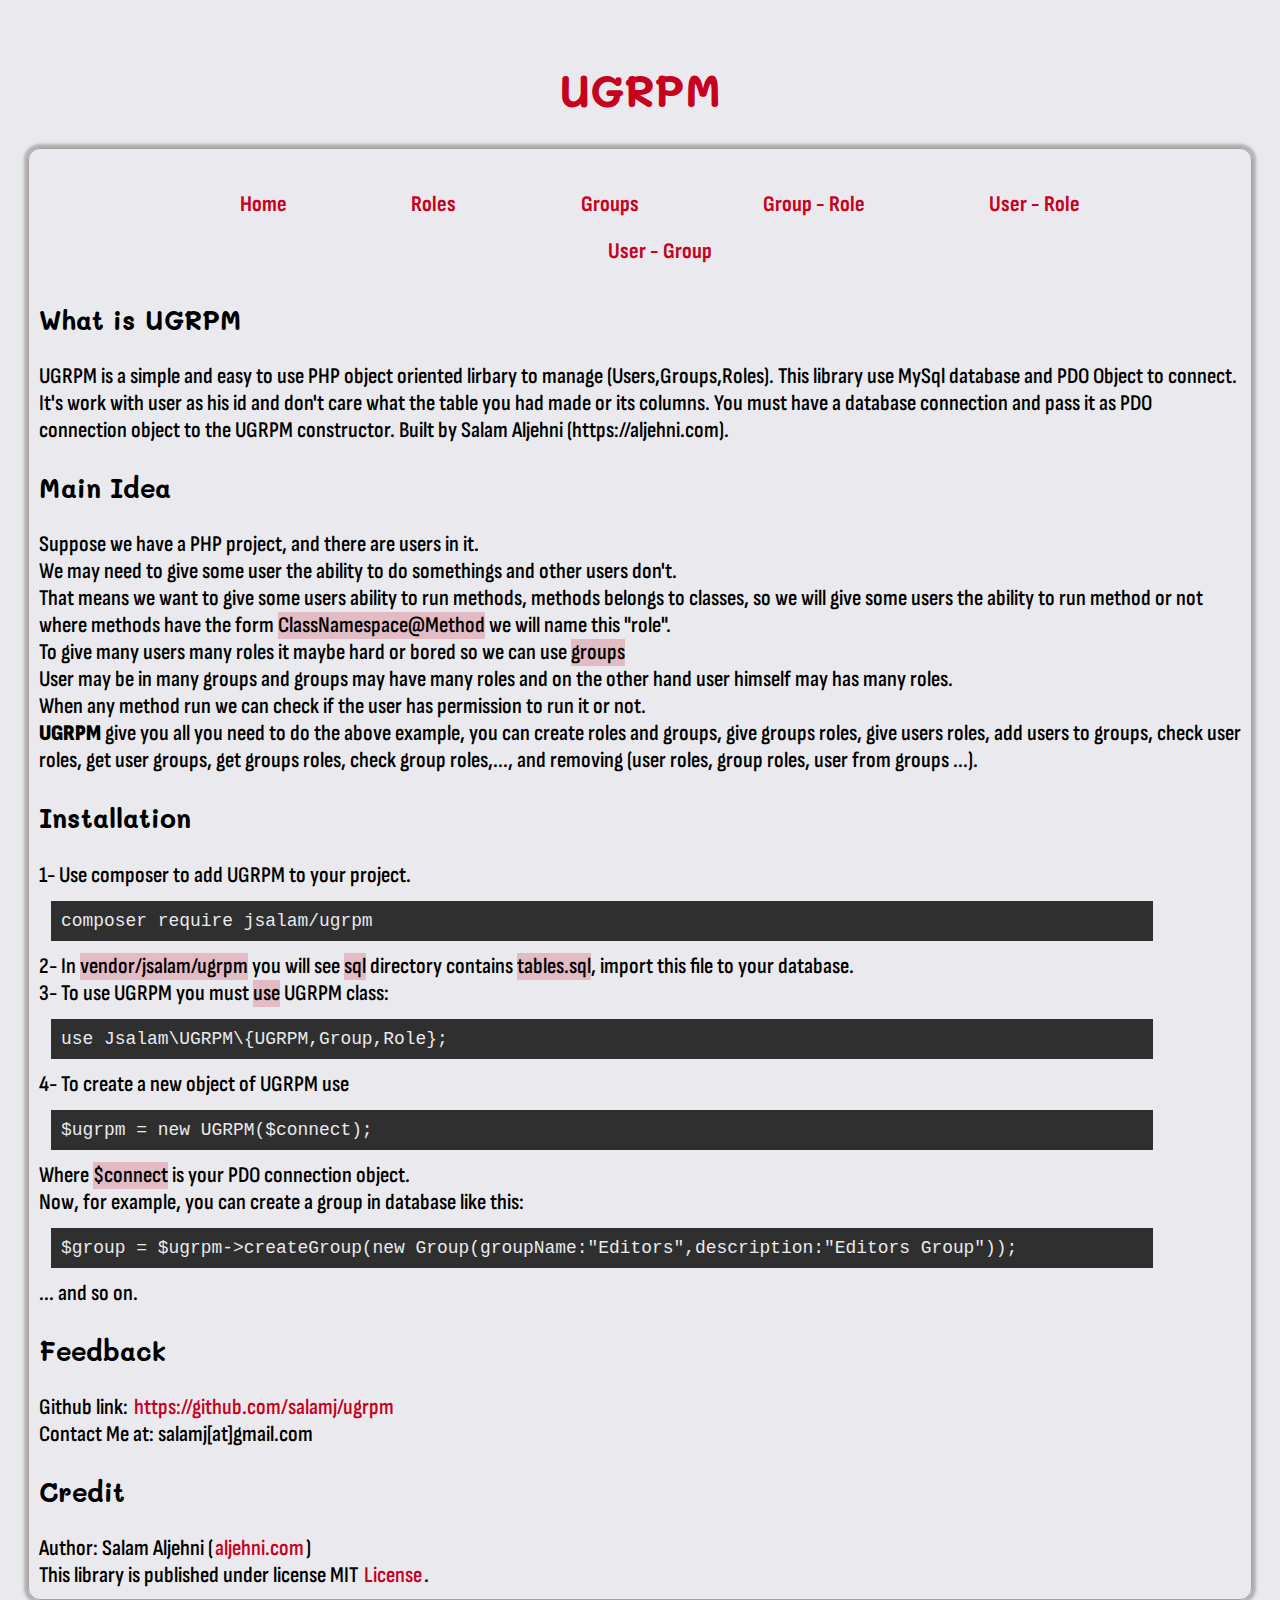
<file: ugrpm/learn-en.html>
<!DOCTYPE HTML>
<html lang="en">
<head>
	<title>UGRPM - Home</title>
	<meta http-equiv="X-UA-Compatible" content="IE=edge">
    <meta name="viewport" content="width=device-width, initial-scale=1">
	<meta charset="UTF-8">
	
	
	<!-- Font -->
	<link rel="preconnect" href="https://fonts.googleapis.com">
	<link rel="preconnect" href="https://fonts.gstatic.com" crossorigin>
	<link href="https://fonts.googleapis.com/css2?family=Mali:wght@300&family=Sofia+Sans+Condensed:wght@200&display=swap" rel="stylesheet"> 	
	<link href="css/styles.css" rel="stylesheet">
	
</head>
<body>
	<div id="full">
		<h1><a href="index.html">UGRPM</a></h1>
		<div class="learn">
            <ul>
                <li><a href="learn-en.html">Home</a></li>
                <li><a href="roles-en.html">Roles</a></li>
                <li><a href="groups-en.html">Groups</a></li>
                <li><a href="group-role-en.html">Group - Role</a></li>
                <li><a href="user-role-en.html">User - Role</a></li>
                <li><a href="user-group-en.html">User - Group</a></li>
            </ul>
            <h3>What is  UGRPM</h3>
            UGRPM is a simple and easy to use PHP object oriented lirbary to manage (Users,Groups,Roles).

            This library use MySql database and PDO Object to connect.
            
            It's work with user as his id and don't care what the table you had made or its columns.
            
            You must have a database connection and pass it as PDO connection object to the UGRPM constructor.
            
            Built by Salam Aljehni (https://aljehni.com).
            <h3>Main Idea</h3>
            Suppose we have a PHP project, and there are users in it.
            <br>We may need to give some user the ability to do somethings and other users don't.
            <br>That means we want to give some users ability to run methods, methods belongs to classes, so we will give some users the ability to run method or not where methods have the form <span class="highlight">ClassNamespace@Method</span> we will name this "role".
            <br>
            To give many users many roles it maybe hard or bored so we can use <span class="highlight">groups</span>
            <br>
            User may be in many groups and groups may have many roles and on the other hand user himself may has many roles.
            <br>
            When any method run we can check if the user has permission to run it or not.
            <br>
            <b>UGRPM</b> give you all you need to do the above example, you can create roles and groups, give groups roles, give users roles, add users to groups, check user roles, get user groups, get groups roles, check group roles,..., and removing (user roles, group roles, user from groups ...).

            <h3 id="installation">Installation</h3>
            1- Use composer to add UGRPM to your project.
            <div class="code">
                composer require jsalam/ugrpm
            </div>
            2- In <span class="highlight">vendor/jsalam/ugrpm</span> you will see <span class="highlight">sql</span> directory contains <span class="highlight">tables.sql</span>, import this file to your database.
            <br>
            3- To use UGRPM you must <span class="highlight">use</span> UGRPM class:
            <div class="code">
                use Jsalam\UGRPM\{UGRPM,Group,Role};
            </div>
            4- To create a new object of UGRPM use 
            <div class="code">
                $ugrpm = new  UGRPM($connect);
            </div>
            Where <span class="highlight">$connect</span> is your PDO connection object.
            <br>
            Now, for example, you can create a group in database like this:
            <div class="code">
                $group = $ugrpm->createGroup(new  Group(groupName:"Editors",description:"Editors Group"));
            </div>
            ... and so on.
            <h3>Feedback</h3>
            Github link: <a href="https://github.com/salamj/ugrpm">https://github.com/salamj/ugrpm</a>
            <br>
            Contact Me at: salamj[at]gmail.com
            <h3>Credit</h3>
            Author: Salam Aljehni (<a href="https://aljehni.com">aljehni.com</a>)<br>
            This library is published under license MIT <a href="https://github.com/salamj/ugrpm/blob/main/LICENSE">License</a>.
        </div>

        </div>
	</div>

</body>
</html>
</file>
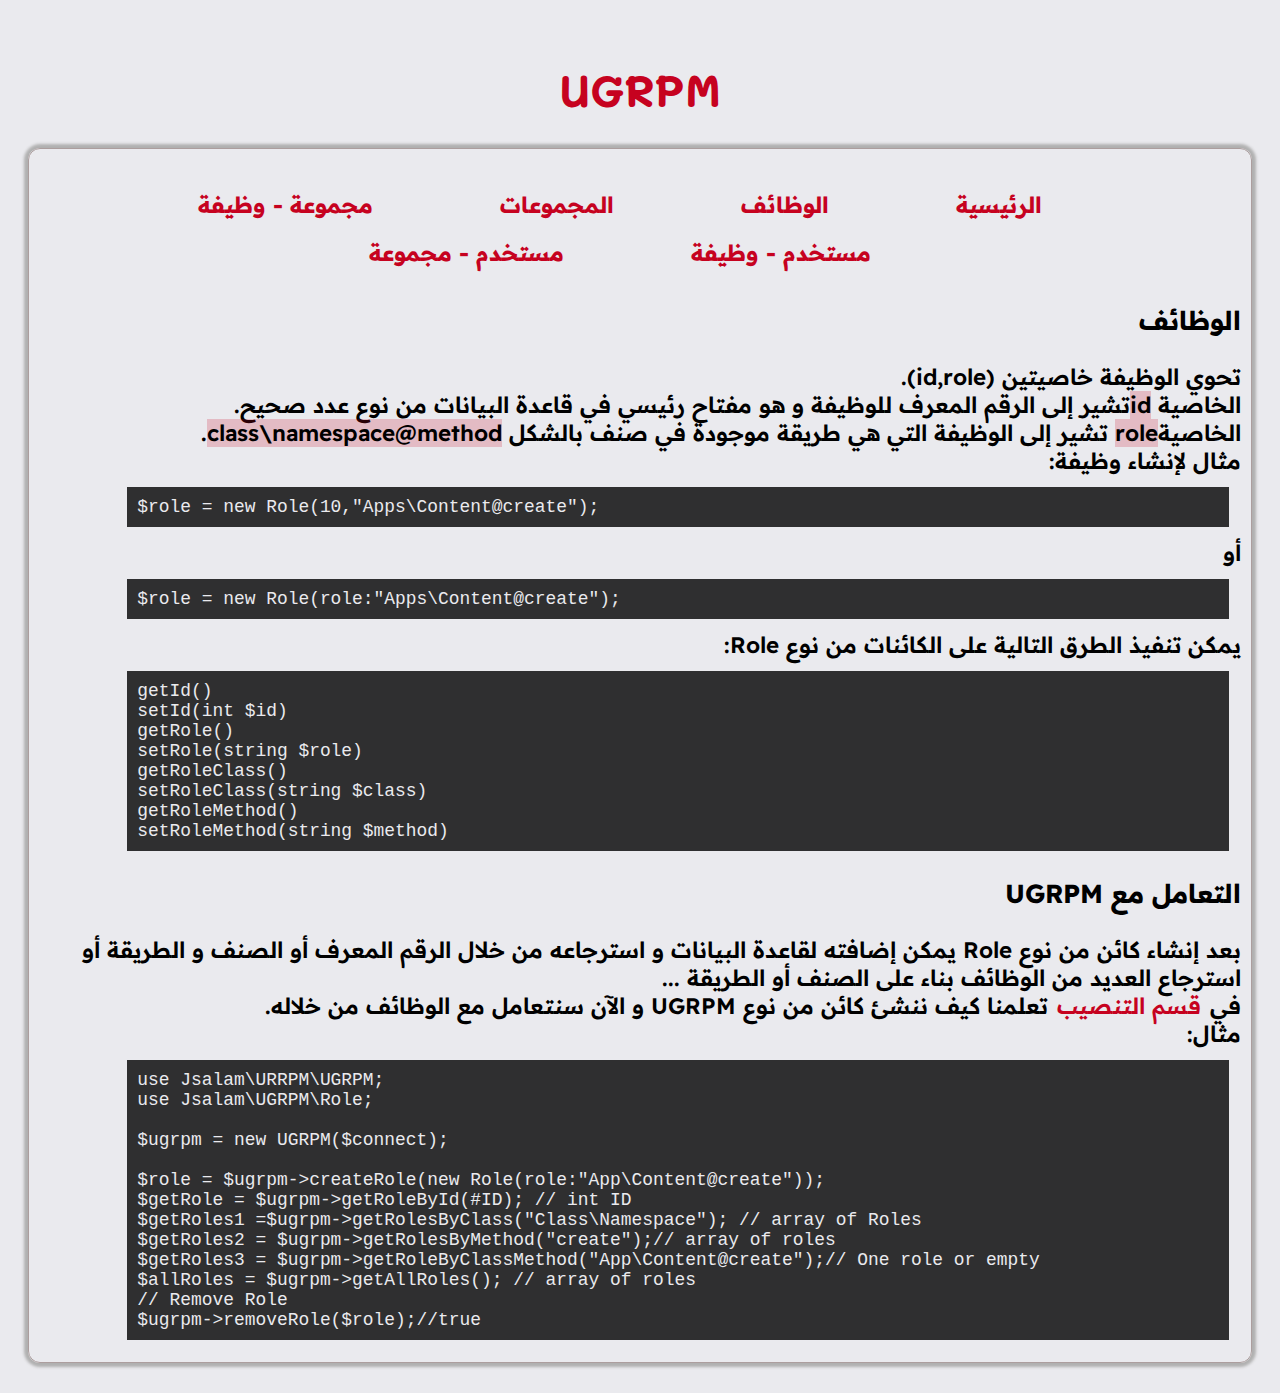
<file: ugrpm/roles-ar.html>
<!DOCTYPE HTML>
<html lang="ar" dir="rtl">
<head>
	<title>UGRPM - الوظائف</title>
	<meta http-equiv="X-UA-Compatible" content="IE=edge">
    <meta name="viewport" content="width=device-width, initial-scale=1">
	<meta charset="UTF-8">
	
	
	<!-- Font -->
	<link rel="preconnect" href="https://fonts.googleapis.com">
	<link rel="preconnect" href="https://fonts.gstatic.com" crossorigin>
	<link href="https://fonts.googleapis.com/css2?family=Mali:wght@300&family=Sofia+Sans+Condensed:wght@200&display=swap" rel="stylesheet"> 	
	<link href="https://fonts.googleapis.com/css2?family=Readex+Pro:wght@300&display=swap" rel="stylesheet"> 

    <link href="css/styles.css" rel="stylesheet">
	
</head>
<body>
	<div id="full" class="arabic-font">
		<h1><a href="index.html">UGRPM</a></h1>
		<div class="learn">
            <ul>
                <li><a href="learn-ar.html">الرئيسية</a></li>
                <li><a href="roles-ar.html">الوظائف</a></li>
                <li><a href="groups-ar.html">المجموعات</a></li>
                <li><a href="group-role-ar.html">مجموعة - وظيفة</a></li>
                <li><a href="user-role-ar.html">مستخدم - وظيفة</a></li>
                <li><a href="user-group-ar.html">مستخدم - مجموعة</a></li>
            </ul>
            <h3>الوظائف</h3>
            تحوي الوظيفة خاصيتين (id,role).<br>
           الخاصية  <span class="highlight">id</span>تشير إلى الرقم المعرف للوظيفة و هو مفتاح رئيسي في قاعدة البيانات من نوع عدد صحيح.
            <br>
            الخاصية<span class="highlight">role</span> تشير إلى الوظيفة التي هي طريقة موجودة في صنف بالشكل <span class="highlight">class\namespace@method</span>.<br>
            مثال لإنشاء وظيفة:
            <div class="code">
                $role = new Role(10,"Apps\Content@create");
            </div>
            أو
            <div class="code">
                $role = new Role(role:"Apps\Content@create");
            </div>
            يمكن تنفيذ الطرق التالية على الكائنات من نوع Role:
            <div class="code">
                getId()<br>
                setId(int $id)<br>
                getRole()<br>
                setRole(string $role)<br>
                getRoleClass()<br>
                setRoleClass(string $class)<br>
                getRoleMethod()<br>
                setRoleMethod(string $method)
            </div>
            <h3>التعامل مع UGRPM</h3>
            بعد إنشاء كائن من نوع Role يمكن إضافته لقاعدة  البيانات و استرجاعه من خلال الرقم المعرف أو الصنف و الطريقة أو استرجاع العديد من الوظائف بناء على الصنف أو الطريقة ...
            <br>
           في <a href="learn-en.html#installation">قسم التنصيب</a> تعلمنا كيف ننشئ كائن من نوع UGRPM و الآن سنتعامل مع الوظائف من خلاله.<br>
            مثال:
            <div class="code">
                use Jsalam\URRPM\UGRPM;<br>
                use Jsalam\UGRPM\Role;<br><br>
                $ugrpm = new  UGRPM($connect);<br><br>
                $role = $ugrpm->createRole(new  Role(role:"App\Content@create"));<br>
                $getRole = $ugrpm->getRoleById(#ID); // int ID<br>
                $getRoles1 =$ugrpm->getRolesByClass("Class\Namespace"); // array of Roles<br>
                $getRoles2 = $ugrpm->getRolesByMethod("create");// array of roles<br>
                $getRoles3 = $ugrpm->getRoleByClassMethod("App\Content@create");// One role or empty<br>
                $allRoles = $ugrpm->getAllRoles(); // array of roles<br>
                // Remove Role<br>
                $ugrpm->removeRole($role);//true
            </div>
        </div>
	</div>

</body>
</html>
</file>
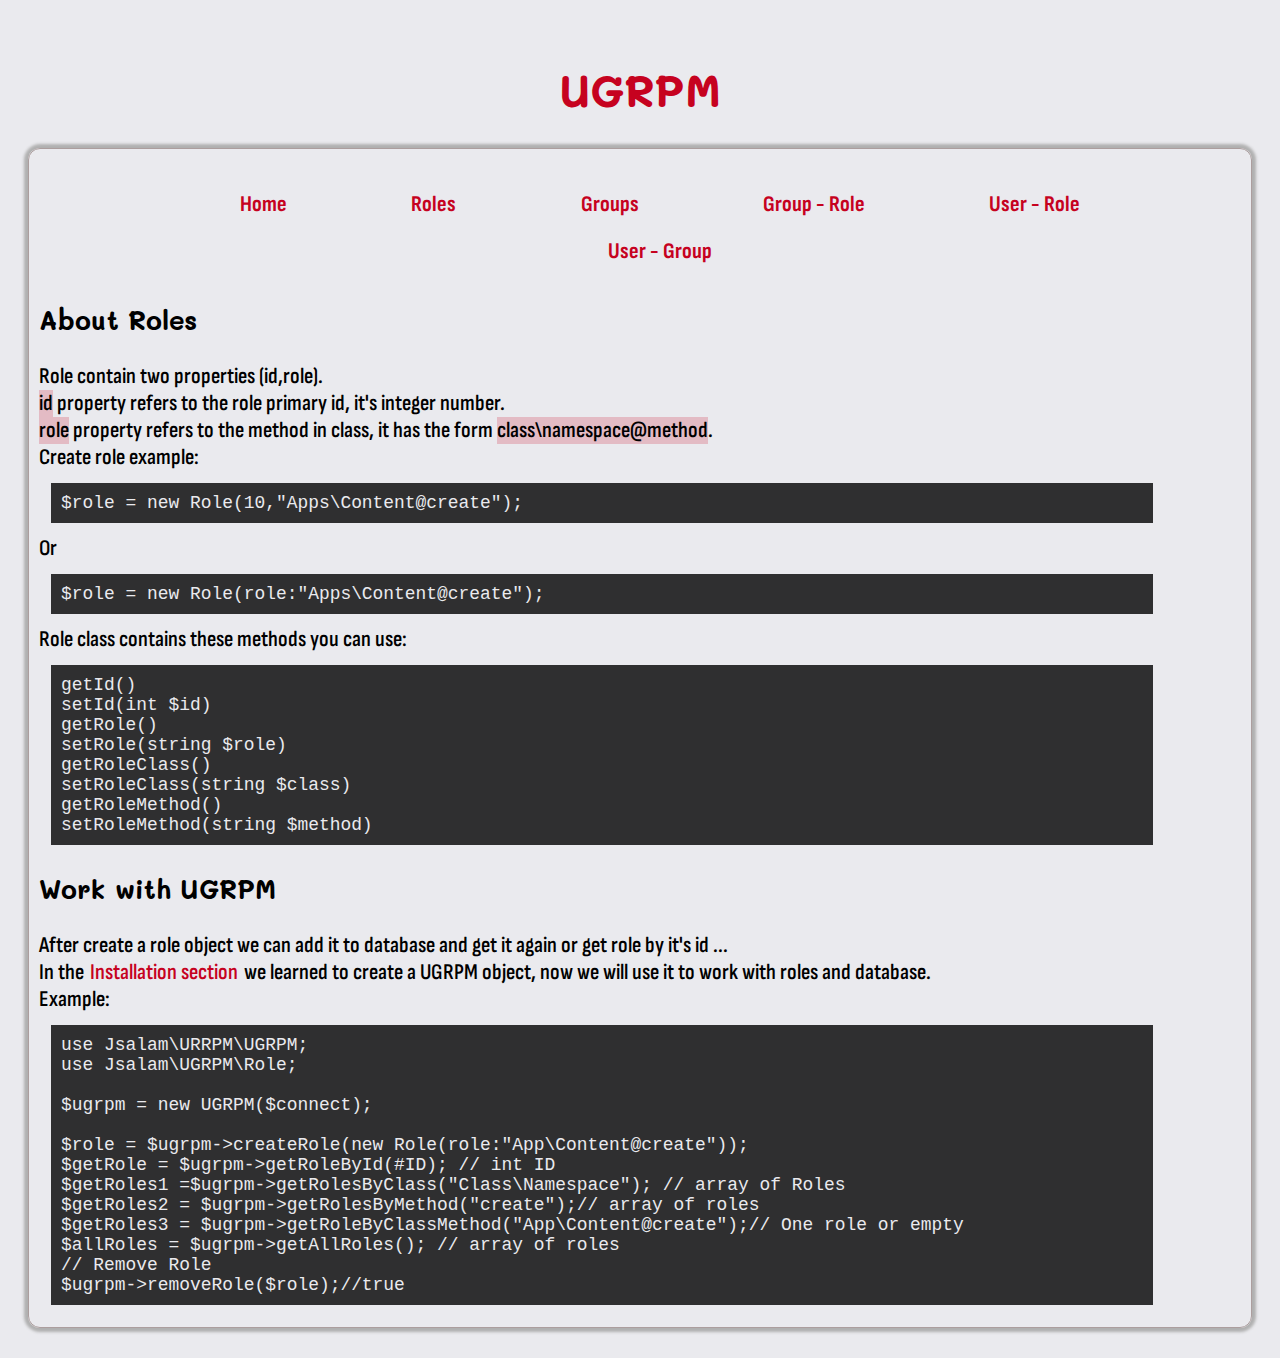
<file: ugrpm/roles-en.html>
<!DOCTYPE HTML>
<html lang="en">
<head>
	<title>UGRPM - Roles</title>
	<meta http-equiv="X-UA-Compatible" content="IE=edge">
    <meta name="viewport" content="width=device-width, initial-scale=1">
	<meta charset="UTF-8">
	
	
	<!-- Font -->
	<link rel="preconnect" href="https://fonts.googleapis.com">
	<link rel="preconnect" href="https://fonts.gstatic.com" crossorigin>
	<link href="https://fonts.googleapis.com/css2?family=Mali:wght@300&family=Sofia+Sans+Condensed:wght@200&display=swap" rel="stylesheet"> 	
	<link href="css/styles.css" rel="stylesheet">
	
</head>
<body>
	<div id="full">
		<h1><a href="index.html">UGRPM</a></h1>
		<div class="learn">
            <ul>
                <li><a href="learn-en.html">Home</a></li>
                <li><a href="roles-en.html">Roles</a></li>
                <li><a href="groups-en.html">Groups</a></li>
                <li><a href="group-role-en.html">Group - Role</a></li>
                <li><a href="user-role-en.html">User - Role</a></li>
                <li><a href="user-group-en.html">User - Group</a></li>
            </ul>
            <h3>About Roles</h3>
            Role contain two properties (id,role).<br>
            <span class="highlight">id</span> property refers to the role primary id, it's integer number.
            <br>
            <span class="highlight">role</span> property refers to the method in class, it has the form <span class="highlight">class\namespace@method</span>.<br>
            Create role example:
            <div class="code">
                $role = new Role(10,"Apps\Content@create");
            </div>
            Or
            <div class="code">
                $role = new Role(role:"Apps\Content@create");
            </div>
            Role class contains these methods you can use:
            <div class="code">
                getId()<br>
                setId(int $id)<br>
                getRole()<br>
                setRole(string $role)<br>
                getRoleClass()<br>
                setRoleClass(string $class)<br>
                getRoleMethod()<br>
                setRoleMethod(string $method)
            </div>
            <h3>Work with UGRPM</h3>
            After create a role object we can add it to database and get it again or get role by it's id ...
            <br>
            In the <a href="learn-en.html#installation">Installation section</a> we learned to create a UGRPM object, now we will use it to work with roles and database.<br>
            Example:
            <div class="code">
                use Jsalam\URRPM\UGRPM;<br>
                use Jsalam\UGRPM\Role;<br><br>
                $ugrpm = new  UGRPM($connect);<br><br>
                $role = $ugrpm->createRole(new  Role(role:"App\Content@create"));<br>
                $getRole = $ugrpm->getRoleById(#ID); // int ID<br>
                $getRoles1 =$ugrpm->getRolesByClass("Class\Namespace"); // array of Roles<br>
                $getRoles2 = $ugrpm->getRolesByMethod("create");// array of roles<br>
                $getRoles3 = $ugrpm->getRoleByClassMethod("App\Content@create");// One role or empty<br>
                $allRoles = $ugrpm->getAllRoles(); // array of roles<br>
                // Remove Role<br>
                $ugrpm->removeRole($role);//true
            </div>
        </div>
	</div>

</body>
</html>
</file>
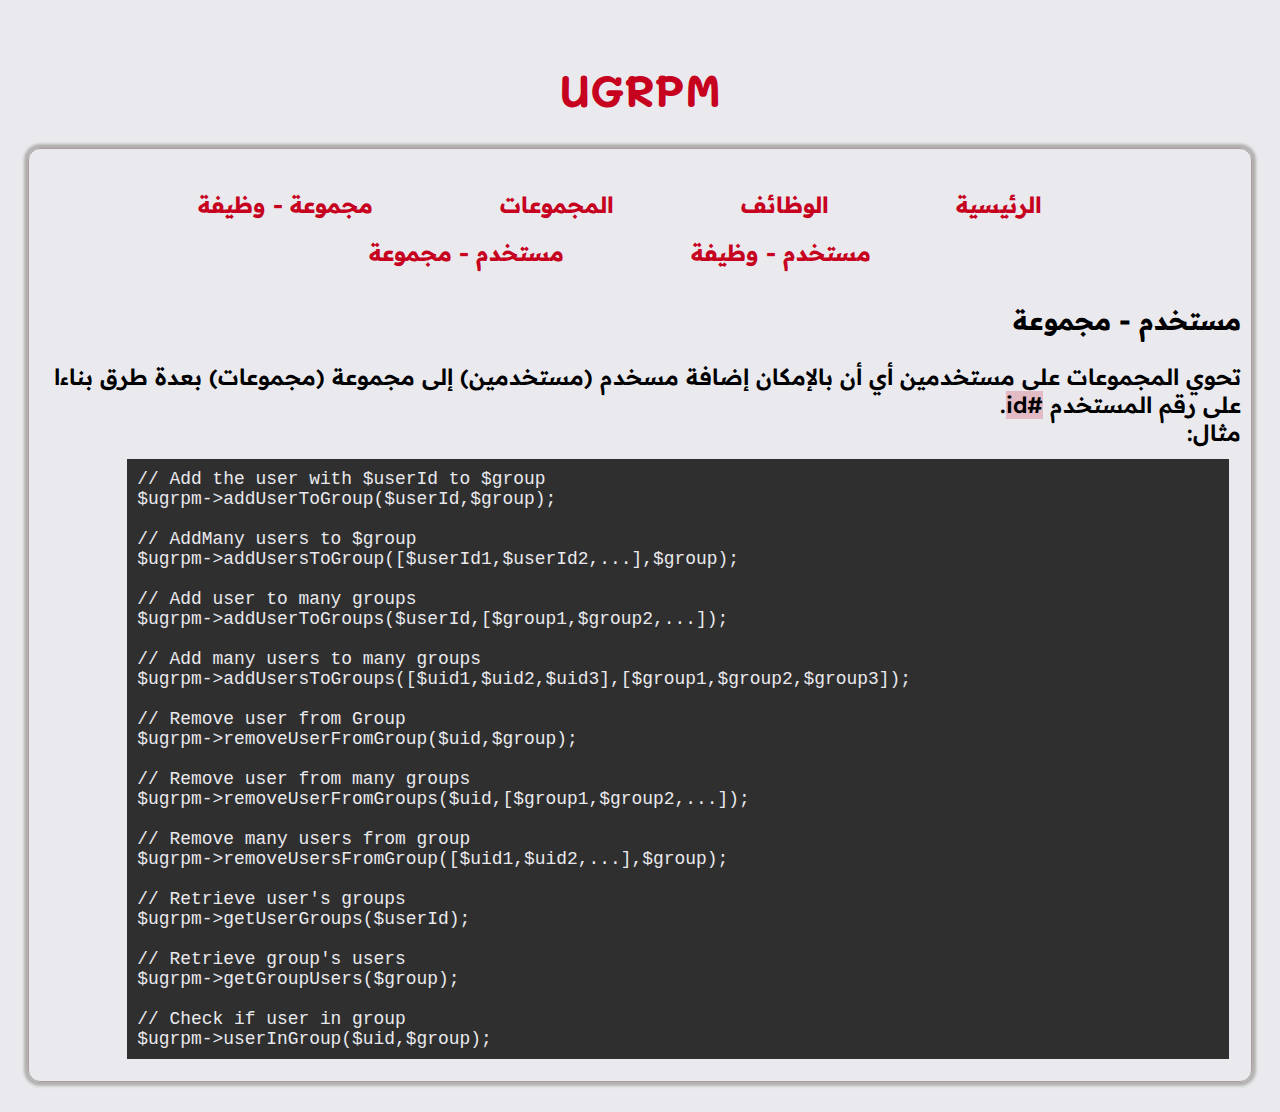
<file: ugrpm/user-group-ar.html>
<!DOCTYPE HTML>
<html lang="ar" dir="rtl">
<head>
	<title>UGRPM - مستخدم مجموعة</title>
	<meta http-equiv="X-UA-Compatible" content="IE=edge">
    <meta name="viewport" content="width=device-width, initial-scale=1">
	<meta charset="UTF-8">
	
	
	<!-- Font -->
	<link rel="preconnect" href="https://fonts.googleapis.com">
	<link rel="preconnect" href="https://fonts.gstatic.com" crossorigin>
	<link href="https://fonts.googleapis.com/css2?family=Mali:wght@300&family=Sofia+Sans+Condensed:wght@200&display=swap" rel="stylesheet"> 	
<link href="https://fonts.googleapis.com/css2?family=Readex+Pro:wght@300&display=swap" rel="stylesheet"> 
	
    <link href="css/styles.css" rel="stylesheet">
	
</head>
<body>
	<div id="full" class="arabic-font">
		<h1><a href="index.html">UGRPM</a></h1>
		<div class="learn">
            <ul>
                <li><a href="learn-ar.html">الرئيسية</a></li>
                <li><a href="roles-ar.html">الوظائف</a></li>
                <li><a href="groups-ar.html">المجموعات</a></li>
                <li><a href="group-role-ar.html">مجموعة - وظيفة</a></li>
                <li><a href="user-role-ar.html">مستخدم - وظيفة</a></li>
                <li><a href="user-group-ar.html">مستخدم - مجموعة</a></li>
            </ul>
            <h3>مستخدم - مجموعة</h3>
           تحوي المجموعات على مستخدمين أي أن بالإمكان إضافة مسخدم (مستخدمين) إلى مجموعة (مجموعات) بعدة طرق بناءا على رقم المستخدم
            <span class="highlight">#id</span>.
           <br>
            مثال:<br>
            <div class="code">
                // Add the user with $userId to $group
                <br>$ugrpm->addUserToGroup($userId,$group);
                <br>
                <br>// AddMany users to $group
                <br>$ugrpm->addUsersToGroup([$userId1,$userId2,...],$group);
                <br>
                <br>// Add user to many groups
                <br>$ugrpm->addUserToGroups($userId,[$group1,$group2,...]);
                <br>
                <br>// Add many users to many groups
                <br>$ugrpm->addUsersToGroups([$uid1,$uid2,$uid3],[$group1,$group2,$group3]);
                <br>
                <br>// Remove user from Group
                <br>$ugrpm->removeUserFromGroup($uid,$group);
                <br>
                <br>// Remove user from many groups
                <br>$ugrpm->removeUserFromGroups($uid,[$group1,$group2,...]);
                <br>
                <br>// Remove many users from group
                <br>$ugrpm->removeUsersFromGroup([$uid1,$uid2,...],$group);
                <br>
                <br>// Retrieve user's groups
                <br> $ugrpm->getUserGroups($userId);
                <br>
                <br>// Retrieve group's users
                <br>$ugrpm->getGroupUsers($group);
                <br>
                <br>// Check if user in group
                <br> $ugrpm->userInGroup($uid,$group);
            </div>
        </div>
	</div>

</body>
</html>
</file>
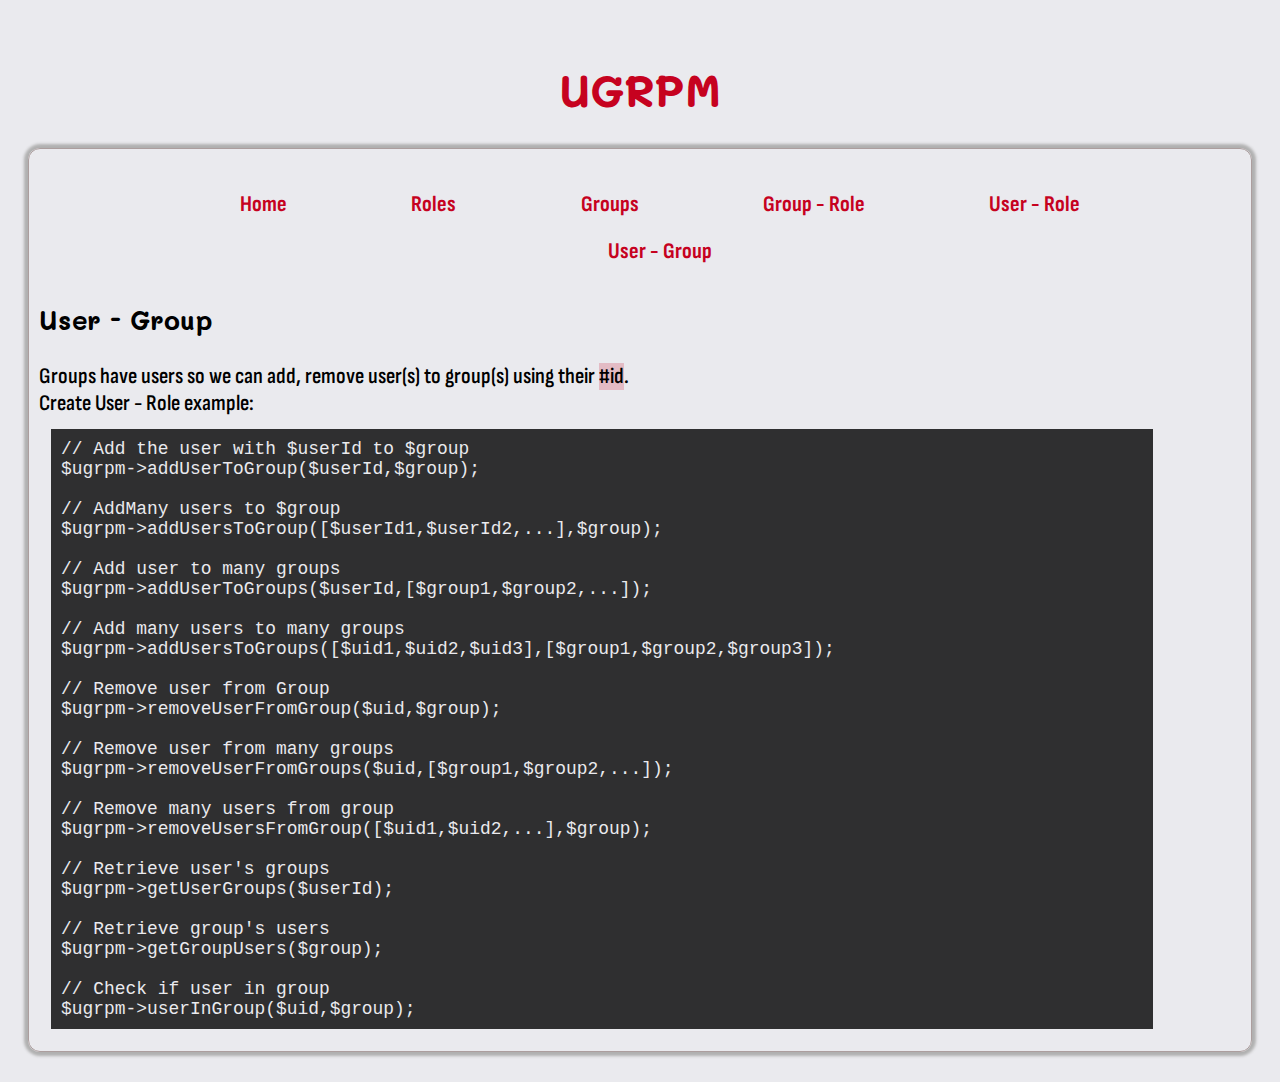
<file: ugrpm/user-group-en.html>
<!DOCTYPE HTML>
<html lang="en">
<head>
	<title>UGRPM - User Group</title>
	<meta http-equiv="X-UA-Compatible" content="IE=edge">
    <meta name="viewport" content="width=device-width, initial-scale=1">
	<meta charset="UTF-8">
	
	
	<!-- Font -->
	<link rel="preconnect" href="https://fonts.googleapis.com">
	<link rel="preconnect" href="https://fonts.gstatic.com" crossorigin>
	<link href="https://fonts.googleapis.com/css2?family=Mali:wght@300&family=Sofia+Sans+Condensed:wght@200&display=swap" rel="stylesheet"> 	
	<link href="css/styles.css" rel="stylesheet">
	
</head>
<body>
	<div id="full">
		<h1><a href="index.html">UGRPM</a></h1>
		<div class="learn">
            <ul>
                <li><a href="learn-en.html">Home</a></li>
                <li><a href="roles-en.html">Roles</a></li>
                <li><a href="groups-en.html">Groups</a></li>
                <li><a href="group-role-en.html">Group - Role</a></li>
                <li><a href="user-role-en.html">User - Role</a></li>
                <li><a href="user-group-en.html">User - Group</a></li>
            </ul>
            <h3>User - Group</h3>
            Groups have users so we can add, remove user(s) to group(s) using their <span class="highlight">#id</span>.
           <br>
            Create User - Role example:<br>
            <div class="code">
                // Add the user with $userId to $group
                <br>$ugrpm->addUserToGroup($userId,$group);
                <br>
                <br>// AddMany users to $group
                <br>$ugrpm->addUsersToGroup([$userId1,$userId2,...],$group);
                <br>
                <br>// Add user to many groups
                <br>$ugrpm->addUserToGroups($userId,[$group1,$group2,...]);
                <br>
                <br>// Add many users to many groups
                <br>$ugrpm->addUsersToGroups([$uid1,$uid2,$uid3],[$group1,$group2,$group3]);
                <br>
                <br>// Remove user from Group
                <br>$ugrpm->removeUserFromGroup($uid,$group);
                <br>
                <br>// Remove user from many groups
                <br>$ugrpm->removeUserFromGroups($uid,[$group1,$group2,...]);
                <br>
                <br>// Remove many users from group
                <br>$ugrpm->removeUsersFromGroup([$uid1,$uid2,...],$group);
                <br>
                <br>// Retrieve user's groups
                <br> $ugrpm->getUserGroups($userId);
                <br>
                <br>// Retrieve group's users
                <br>$ugrpm->getGroupUsers($group);
                <br>
                <br>// Check if user in group
                <br> $ugrpm->userInGroup($uid,$group);
            </div>
        </div>
	</div>

</body>
</html>
</file>
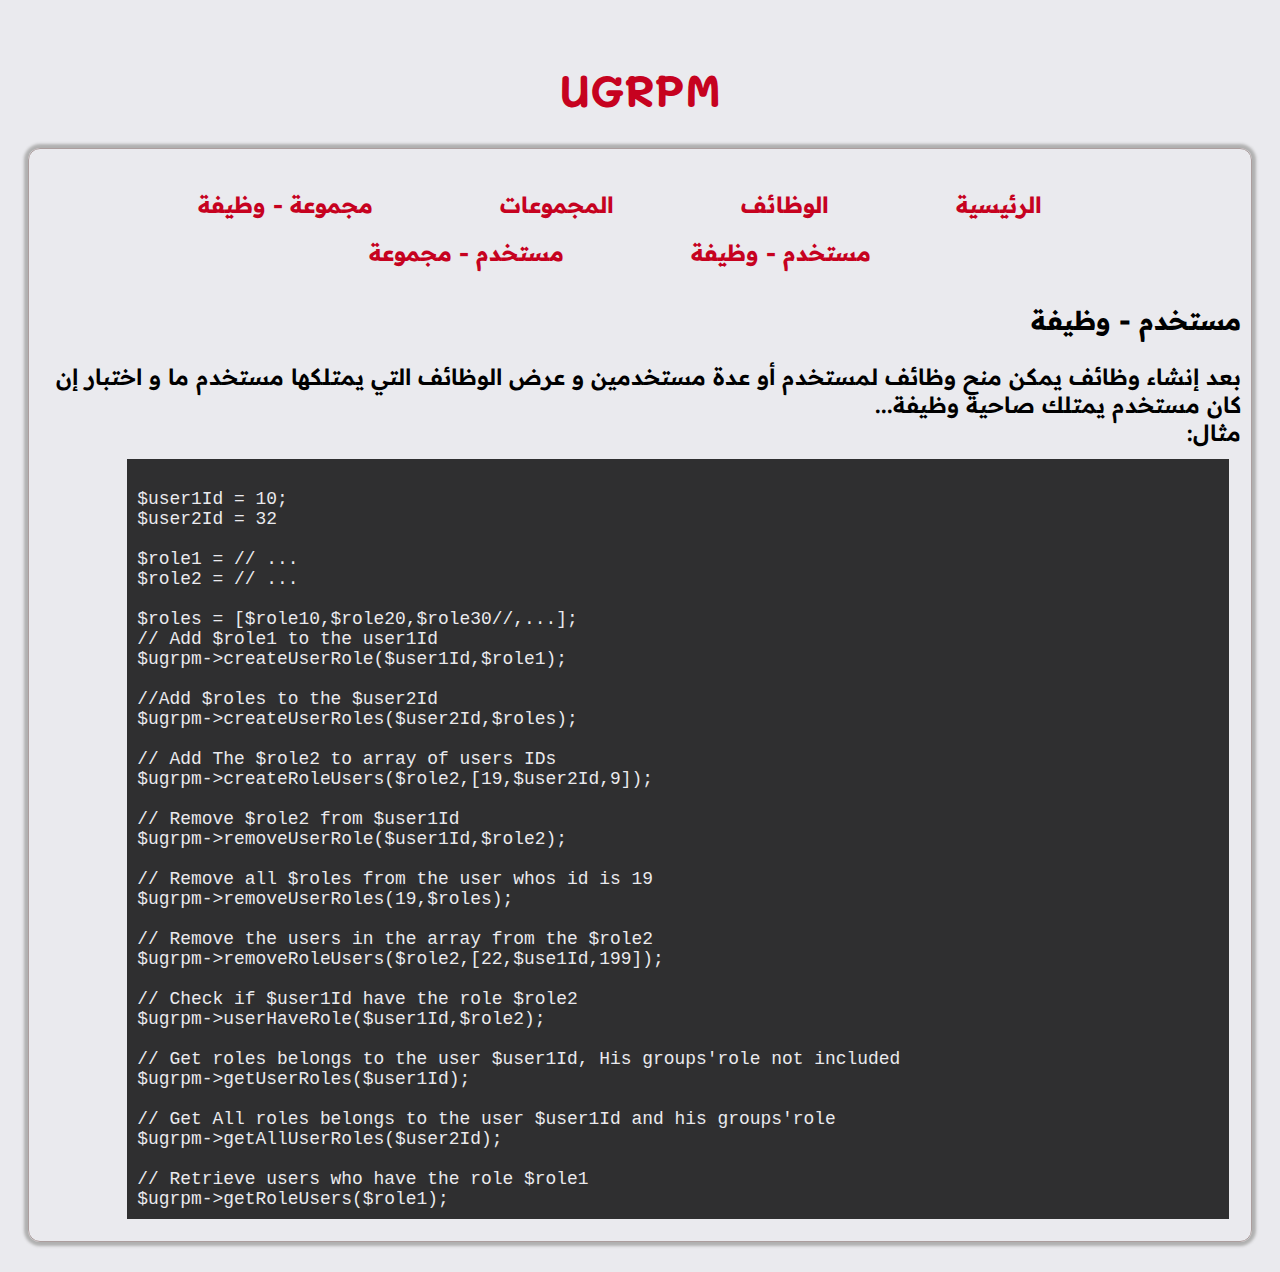
<file: ugrpm/user-role-ar.html>
<!DOCTYPE HTML>
<html lang="ar" dir="rtl">
<head>
	<title>UGRPM - مستخدم وظيفة</title>
	<meta http-equiv="X-UA-Compatible" content="IE=edge">
    <meta name="viewport" content="width=device-width, initial-scale=1">
	<meta charset="UTF-8">
	
	
	<!-- Font -->
	<link rel="preconnect" href="https://fonts.googleapis.com">
	<link rel="preconnect" href="https://fonts.gstatic.com" crossorigin>
	<link href="https://fonts.googleapis.com/css2?family=Mali:wght@300&family=Sofia+Sans+Condensed:wght@200&display=swap" rel="stylesheet"> 	
<link href="https://fonts.googleapis.com/css2?family=Readex+Pro:wght@300&display=swap" rel="stylesheet"> 
<link href="css/styles.css" rel="stylesheet">
	
</head>
<body>
	<div id="full" class="arabic-font">
		<h1><a href="index.html">UGRPM</a></h1>
		<div class="learn">
            <ul>
                <li><a href="learn-ar.html">الرئيسية</a></li>
                <li><a href="roles-ar.html">الوظائف</a></li>
                <li><a href="groups-ar.html">المجموعات</a></li>
                <li><a href="group-role-ar.html">مجموعة - وظيفة</a></li>
                <li><a href="user-role-ar.html">مستخدم - وظيفة</a></li>
                <li><a href="user-group-ar.html">مستخدم - مجموعة</a></li>
            </ul>
            <h3>مستخدم - وظيفة</h3>
            بعد إنشاء وظائف يمكن منح وظائف لمستخدم أو عدة مستخدمين و عرض الوظائف التي يمتلكها مستخدم ما و اختبار إن كان مستخدم يمتلك صاحية وظيفة...
           <br>
            مثال:<br>
            <div class="code">
                <br>$user1Id = 10;
                <br>$user2Id = 32
                <br>
                <br>$role1 = // ...
                <br>$role2 = // ...
                <br>
                <br>$roles = [$role10,$role20,$role30//,...];
                <br> // Add $role1 to the user1Id
                <br>$ugrpm->createUserRole($user1Id,$role1);
                <br>
                <br>//Add $roles to the $user2Id
                <br>$ugrpm->createUserRoles($user2Id,$roles);
                <br>
                <br>// Add The $role2 to array of users IDs
                <br>$ugrpm->createRoleUsers($role2,[19,$user2Id,9]);
                <br>
                <br>// Remove $role2 from $user1Id
                <br>$ugrpm->removeUserRole($user1Id,$role2);
                <br>
                <br>// Remove all $roles from the user whos id is 19
                <br>$ugrpm->removeUserRoles(19,$roles);
                <br>
                <br>// Remove the users in the array from the $role2
                <br>$ugrpm->removeRoleUsers($role2,[22,$use1Id,199]);
                <br>
                <br>// Check if $user1Id have the role $role2
                <br>$ugrpm->userHaveRole($user1Id,$role2);
                <br>
                <br>// Get roles belongs to the user $user1Id, His groups'role not included
                <br>$ugrpm->getUserRoles($user1Id);
                <br>
                <br>// Get All roles belongs to the user $user1Id and his groups'role
                <br>$ugrpm->getAllUserRoles($user2Id);
                <br>
                <br>// Retrieve users who have the role $role1
                <br> $ugrpm->getRoleUsers($role1);
            </div>
        </div>
	</div>

</body>
</html>
</file>
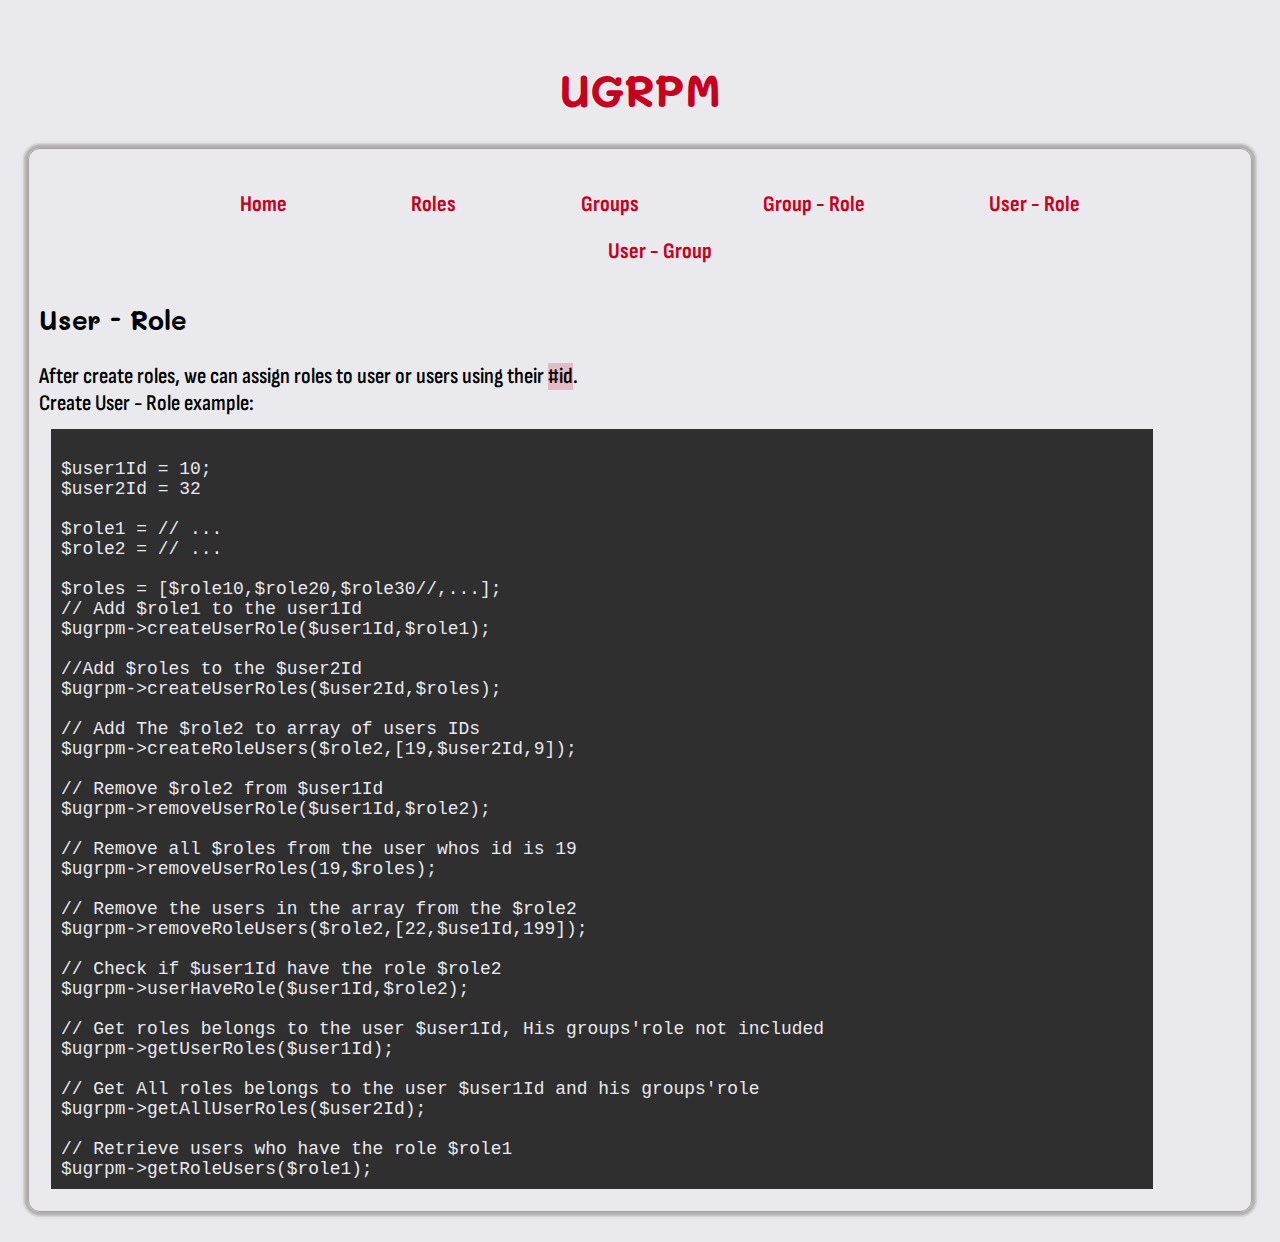
<file: ugrpm/user-role-en.html>
<!DOCTYPE HTML>
<html lang="en">
<head>
	<title>UGRPM - User Role</title>
	<meta http-equiv="X-UA-Compatible" content="IE=edge">
    <meta name="viewport" content="width=device-width, initial-scale=1">
	<meta charset="UTF-8">
	
	
	<!-- Font -->
	<link rel="preconnect" href="https://fonts.googleapis.com">
	<link rel="preconnect" href="https://fonts.gstatic.com" crossorigin>
	<link href="https://fonts.googleapis.com/css2?family=Mali:wght@300&family=Sofia+Sans+Condensed:wght@200&display=swap" rel="stylesheet"> 	
	<link href="css/styles.css" rel="stylesheet">
	
</head>
<body>
	<div id="full">
		<h1><a href="index.html">UGRPM</a></h1>
		<div class="learn">
            <ul>
                <li><a href="learn-en.html">Home</a></li>
                <li><a href="roles-en.html">Roles</a></li>
                <li><a href="groups-en.html">Groups</a></li>
                <li><a href="group-role-en.html">Group - Role</a></li>
                <li><a href="user-role-en.html">User - Role</a></li>
                <li><a href="user-group-en.html">User - Group</a></li>
            </ul>
            <h3>User - Role</h3>
          After create roles, we can assign roles to user or users using their <span class="highlight">#id</span>.
           <br>
            Create User - Role example:<br>
            <div class="code">
                <br>$user1Id = 10;
                <br>$user2Id = 32
                <br>
                <br>$role1 = // ...
                <br>$role2 = // ...
                <br>
                <br>$roles = [$role10,$role20,$role30//,...];
                <br> // Add $role1 to the user1Id
                <br>$ugrpm->createUserRole($user1Id,$role1);
                <br>
                <br>//Add $roles to the $user2Id
                <br>$ugrpm->createUserRoles($user2Id,$roles);
                <br>
                <br>// Add The $role2 to array of users IDs
                <br>$ugrpm->createRoleUsers($role2,[19,$user2Id,9]);
                <br>
                <br>// Remove $role2 from $user1Id
                <br>$ugrpm->removeUserRole($user1Id,$role2);
                <br>
                <br>// Remove all $roles from the user whos id is 19
                <br>$ugrpm->removeUserRoles(19,$roles);
                <br>
                <br>// Remove the users in the array from the $role2
                <br>$ugrpm->removeRoleUsers($role2,[22,$use1Id,199]);
                <br>
                <br>// Check if $user1Id have the role $role2
                <br>$ugrpm->userHaveRole($user1Id,$role2);
                <br>
                <br>// Get roles belongs to the user $user1Id, His groups'role not included
                <br>$ugrpm->getUserRoles($user1Id);
                <br>
                <br>// Get All roles belongs to the user $user1Id and his groups'role
                <br>$ugrpm->getAllUserRoles($user2Id);
                <br>
                <br>// Retrieve users who have the role $role1
                <br> $ugrpm->getRoleUsers($role1);
            </div>
        </div>
	</div>

</body>
</html>
</file>
<file: style.css>
/* color palette from <https://github.com/vuejs/theme> */
:root {
  --vt-c-white: #ffffff;
  --vt-c-white-soft: #f8f8f8;
  --vt-c-white-mute: #f2f2f2;

  --vt-c-black: #181818;
  --vt-c-black-soft: #222222;
  --vt-c-black-mute: #282828;

  --vt-c-indigo: #2c3e50;

  --vt-c-divider-light-1: rgba(60, 60, 60, 0.29);
  --vt-c-divider-light-2: rgba(60, 60, 60, 0.12);
  --vt-c-divider-dark-1: rgba(84, 84, 84, 0.65);
  --vt-c-divider-dark-2: rgba(84, 84, 84, 0.48);

  --vt-c-text-light-1: var(--vt-c-indigo);
  --vt-c-text-light-2: rgba(60, 60, 60, 0.66);
  --vt-c-text-dark-1: var(--vt-c-white);
  --vt-c-text-dark-2: rgba(235, 235, 235, 0.64);
}

/* semantic color variables for this project */
:root {
  --color-background: var(--vt-c-white);
  --color-background-soft: var(--vt-c-white-soft);
  --color-background-mute: var(--vt-c-white-mute);

  --color-border: var(--vt-c-divider-light-2);
  --color-border-hover: var(--vt-c-divider-light-1);

  --color-heading: var(--vt-c-text-light-1);
  --color-text: var(--vt-c-text-light-1);

  --section-gap: 160px;
}

@media (prefers-color-scheme: dark) {
  :root {
    --color-background: var(--vt-c-black);
    --color-background-soft: var(--vt-c-black-soft);
    --color-background-mute: var(--vt-c-black-mute);

    --color-border: var(--vt-c-divider-dark-2);
    --color-border-hover: var(--vt-c-divider-dark-1);

    --color-heading: var(--vt-c-text-dark-1);
    --color-text: var(--vt-c-text-dark-2);
  }
}

*,
*::before,
*::after {
  box-sizing: border-box;
  margin: 0;
  position: relative;
  font-weight: normal;
}

body {
  min-height: 100vh;
  color: var(--color-text);
  background: var(--color-background);
  transition: color 0.5s, background-color 0.5s;
  line-height: 1.6;
  font-family: Inter, -apple-system, BlinkMacSystemFont, 'Segoe UI', Roboto, Oxygen, Ubuntu,
    Cantarell, 'Fira Sans', 'Droid Sans', 'Helvetica Neue', sans-serif;
  font-size: 15px;
  text-rendering: optimizeLegibility;
  -webkit-font-smoothing: antialiased;
  -moz-osx-font-smoothing: grayscale;
}


@import url('https://fonts.googleapis.com/css2?family=Readex+Pro:wght@300;400;500;600;700&display=swap');

:root{
    --mainTextColor-light:#000;
    --secondaryTextColor-light:rgb(51 51 51);
    --mainLinkColor-light:#0da2b8;
    --mainBorderColor-light:rgb(218, 218, 218);
    --mainBgColor-light:rgb(249, 250,251);

    --mainTextColor-dark:#fff;
    --secondaryTextColor-dark:#adb0b1;
    --mainLinkColor-dark:rgb(30, 190,214);
    --mainBorderColor-dark:#2b3031;
    --mainBgColor-dark:#131415;
    
    --mainTextColor:var(--mainTextColor-dark);
    --secondaryTextColor:var(--secondaryTextColor-dark);
    --mainLinkColor:var(--mainLinkColor-dark);
    --mainBorderColor:var(--mainBorderColor-dark);
    --mainBgColor:var(--mainBgColor-dark);

}


*{
    font-family: 'Readex Pro';
    line-height: 1.5em;
    box-sizing: border-box;
    color: var(--mainTextColor);
    
}

body{
    background-color: var(--mainBgColor);            
}

p, span, li{
    color: var(--secondaryTextColor);
    font-size: 1em;
}

a{
    text-decoration: none;
    color: var(--mainLinkColor);
    font-weight: 500;
}

li{
    line-height: 1.9em;
}

.section--page{
    padding-top: 1em;
    padding-bottom: 1em;
}

@media(max-width:600px){

    .section--page{
        padding-top: 1em;
        padding-bottom: 1em;
    }

    #wrapper--hero{
        display: flex;
        align-items: center;
        gap: 1em;
    }

    #profile-pic{
        width: 200px;
        height: 200px;
    }

    #wrapper--hero{
        flex-direction: column;
    }

    .card--work-history{
        border-left: none;
        padding-left: 0;
    }
}

#container--main{
    max-width: 700px;
    margin: 0 auto;
    padding: 1em;
}
#wrapper--hero{
    display: flex;
    align-items: center;
    gap: 4em;
}

#bio, a{
    font-weight: 300;
}

#user-name{
    font-size: 48px;
    line-height: 1em;
    margin-bottom: 10px;
}

#profile-pic{
    width: 150px;
    height: 150px;
    object-fit: cover;
    border-radius: 20%;
    box-shadow: 0px 0px 5px 1px white;
}

#email{
    color: var(--mainTextColor);
}

#socials--list{
    display: flex;
    justify-content: space-between;
    column-gap: 1em;
    flex-wrap: wrap;
}

#socials--list a{
    font-weight: 300;
    color: var(--secondaryTextColor);
    font-size: 0.9em;
    transition: 0.3s;
}

#socials--list a:hover{
    font-weight: 100;
    color: var(--mainLinkColor);
    font-size: 0.9em;
}

#qualifications--list{
    list-style: none;
}

#wrapper--techstack__items{
    display: flex;
    flex-wrap: wrap;
    gap: 1em;
    font-size: 0.9em;
}

.card--techstack{
    border: 1px solid var(--mainBorderColor);
    border-radius: 5px;
    padding: 0.5em 1em;
    align-items: center;
}

.card--work-history{
    border-left: 1px solid var(--mainBorderColor);
    margin-top: 3em;
    margin-bottom: 3em;
    padding-left: 2em;
}

.line-break{
    background-color: var(--mainBorderColor);
    height: 1px;
}


.card--project{
    padding-top: 1em;
    padding-bottom: 1em;
    border-top: 1px solid var(--mainBorderColor);
}

.card--project a{
    color: rgb(88, 225, 246);

    transition: 0.3s;
}

.card--project a:hover{
    color: rgb(30, 190,214);

}
</file>
<file: ugrpm/css/styles.css>
body{
	background-color: #eaeaee;
	font-size: 1.4em;
	font-family: 'Sofia Sans Condensed', sans-serif;
	font-weight: 600;
}
h1,h2,h3,h4,h5,h6{
	font-family: 'Mali', cursive;
}
.arabic-font h2,.arabic-font h3,.arabic-font h4{
	font-family: 'Readex Pro', sans-serif;
}
a{
	color:rgb(198, 2, 31);
	text-decoration: none;
	padding: 2px;
}
a:hover{
	color:white;
	background-color: rgb(198, 2, 31);

}
.arabic-font{
	font-family: 'Readex Pro', sans-serif;
}
#main{
	text-align: center;
	max-width: 500px;
	padding: 10px;
	margin: 10px auto;
}
.desc{
	border:1px solid #ac9e9e;
	border-radius: 12px;
	padding: 10px;
	box-shadow: 0px 0px 3px 4px #b0b0b0;
}
.code{
	background-color:rgba(0,0,0,0.8);
	color:#eaeaee;
	padding: 10px;
	font-family: 'Courier New', Courier, monospace;
	margin:2px auto;
	font-size: 0.8em;
	max-width: 500px;
	font-weight: 200;
	direction: ltr;
	text-align: left;
	
}
.learn{
	border:1px solid #ac9e9e;
	border-radius: 12px;
	padding: 10px;
	box-shadow: 0px 0px 3px 4px #b0b0b0;
}
#full{
	margin:10px auto;
	padding:20px;
}
#full h1{
	text-align: center;
}
#learn h3{
	border-bottom: 2px solid rgb(198, 2, 31);
}
ul{
	list-style-type: none;
	text-align: center;

}
ul li{
	display: inline-block;
	margin:10px 5%;
	font-weight: bold;
}
.highlight{
	background-color: rgba(198, 2, 31,0.2);
}
#full .code{
	margin:12px;
	max-width: 90%;
	overflow-x: scroll;
}
.desc h4{
	display: inline-block;
	margin:2px 10px;
}
</file>
